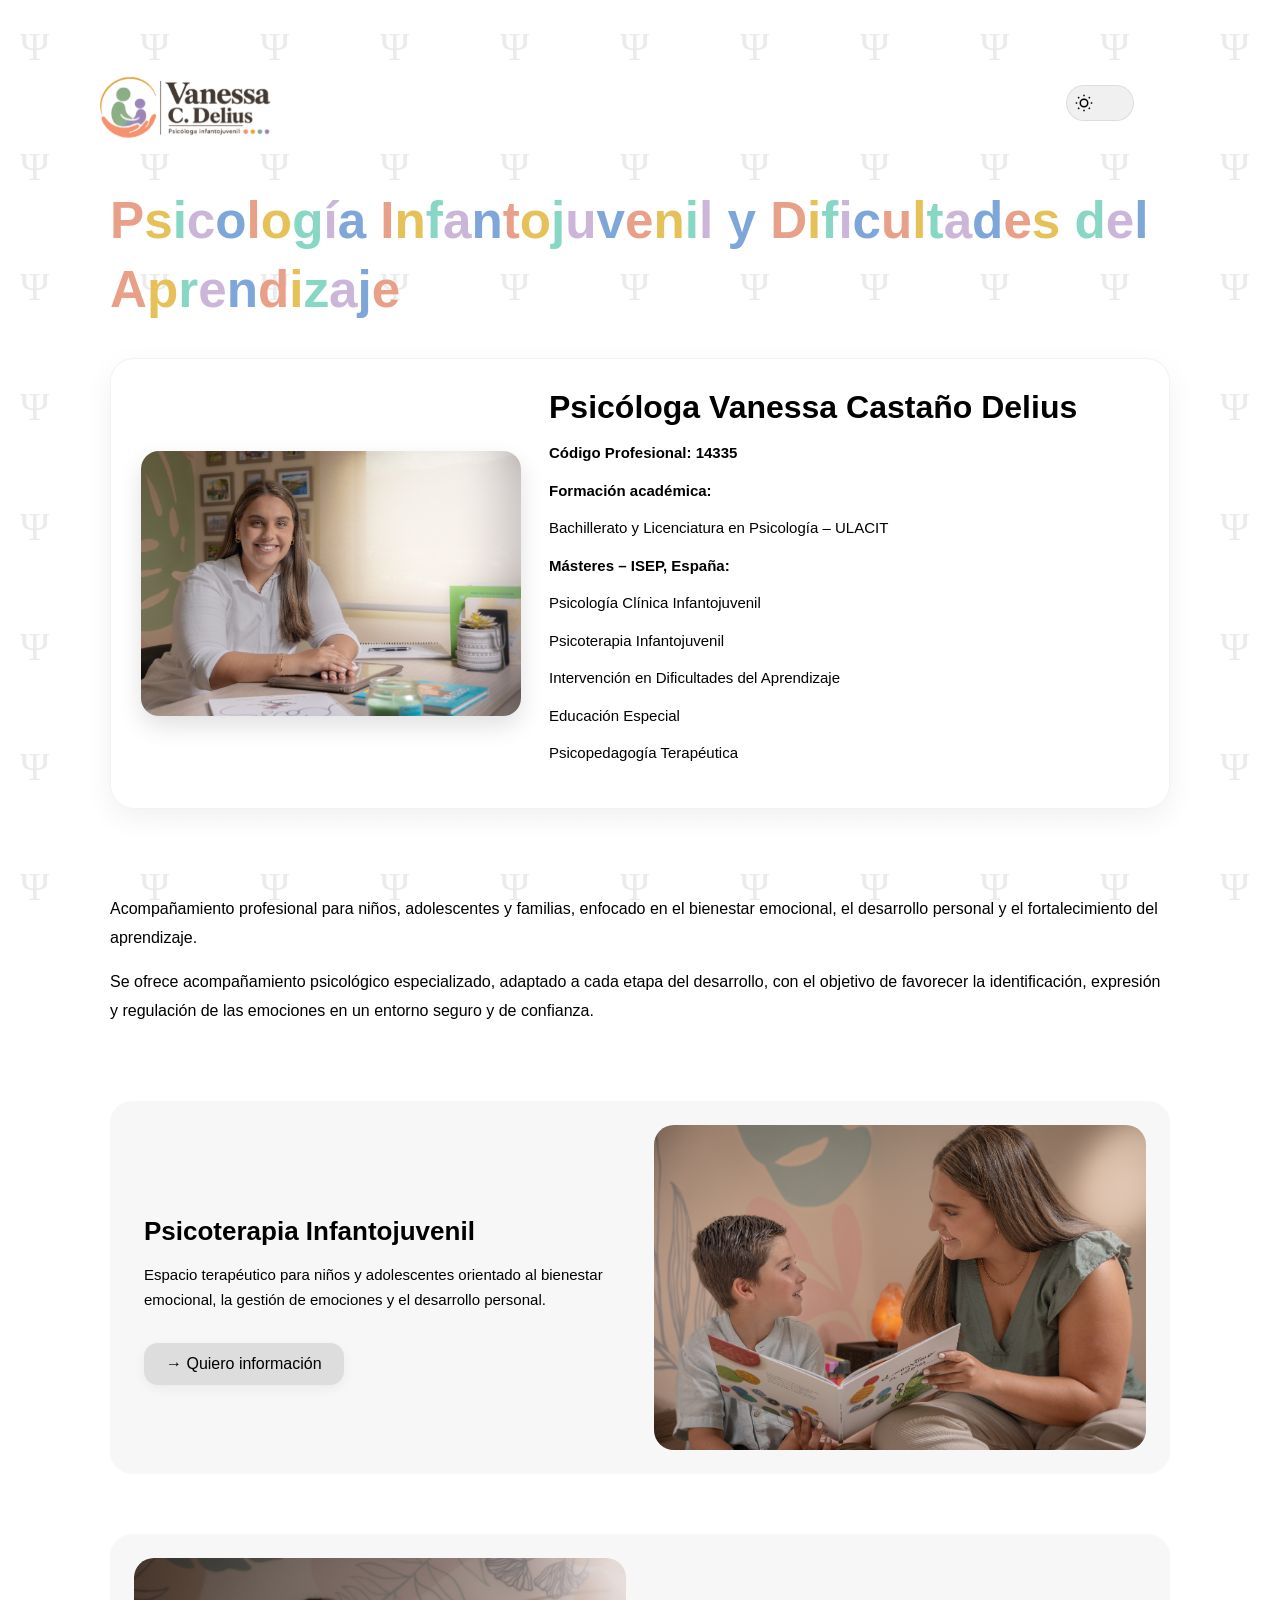
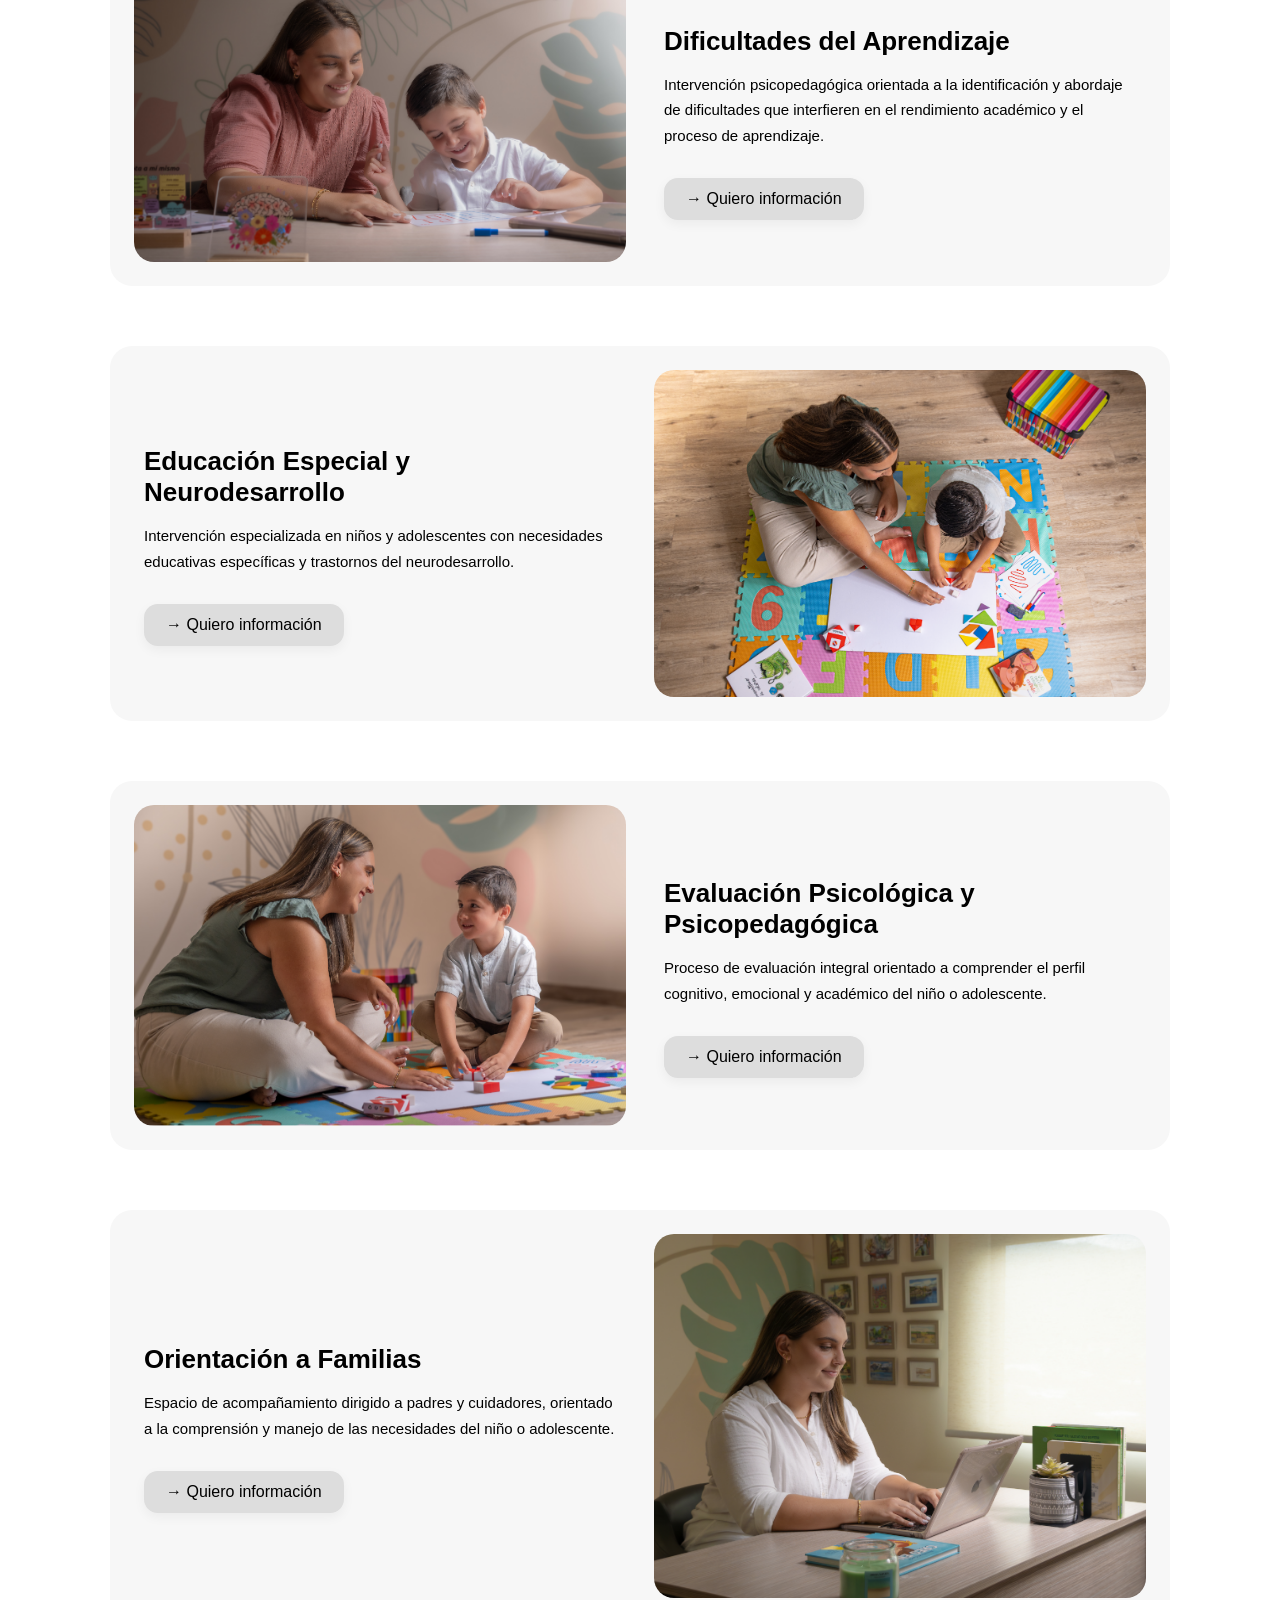
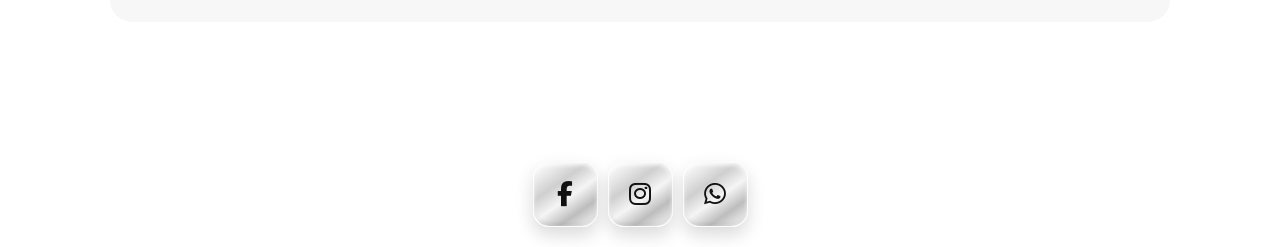
<file: index.html>
<!DOCTYPE html>
<html lang="es">
<head>
<meta charset="UTF-8">
<meta name="viewport" content="width=device-width, initial-scale=1.0">
<title>Consultoría Dr. Vanessa Castaño</title>
<link rel="stylesheet" href="styles.css">

<link rel="stylesheet" href="https://cdnjs.cloudflare.com/ajax/libs/font-awesome/6.5.0/css/all.min.css">
</head>

<body id="top">

<!-- SWITCH MODO OSCURO -->
<div class="theme-switch-wrapper">
  <label class="theme-switch">
    <input type="checkbox" id="theme-toggle">
    <span class="slider"></span>
  </label>
</div>

<!-- LOGO -->
<a href="index.html" class="logo">
  <img src="fotos/ChatGPT Image 14 ago 2026, 03_33_51 p.m..png" alt="Logo">
</a>

<div class="container">

  <!-- HEADER -->
  <div class="header">

    <h1 class="titulo-colorido">
  <span>P</span><span>s</span><span>i</span><span>c</span><span>o</span><span>l</span><span>o</span><span>g</span><span>í</span><span>a</span>

  <span>I</span><span>n</span><span>f</span><span>a</span><span>n</span><span>t</span><span>o</span><span>j</span><span>u</span><span>v</span><span>e</span><span>n</span><span>i</span><span>l</span>

  <span>y</span>

  <span>D</span><span>i</span><span>f</span><span>i</span><span>c</span><span>u</span><span>l</span><span>t</span><span>a</span><span>d</span><span>e</span><span>s</span>

  <span>d</span><span>e</span><span>l</span>

  <span>A</span><span>p</span><span>r</span><span>e</span><span>n</span><span>d</span><span>i</span><span>z</span><span>a</span><span>j</span><span>e</span>
</h1>

    <div class="profile-box elegante">
      <img src="fotos/Vane-16.jpg"
           alt="Psicóloga"
           class="profile-image">

      <div class="profile-text">
  <h2>Psicóloga Vanessa Castaño Delius</h2>

  <p><strong>Código Profesional: 14335</strong></p>

  <p><strong>Formación académica:</strong></p>

  <p>
    Bachillerato y Licenciatura en Psicología – ULACIT
  </p>

  <p><strong>Másteres – ISEP, España:</strong></p>

  <p> Psicología Clínica Infantojuvenil</p>
  <p> Psicoterapia Infantojuvenil</p>
  <p> Intervención en Dificultades del Aprendizaje</p>
  <p> Educación Especial</p>
  <p> Psicopedagogía Terapéutica</p>
</div>
    </div>

  </div>

  <!-- INTRO -->
  <div class="section">

    <div class="intro-text">

      <p>
        Acompañamiento profesional para niños, adolescentes y familias,
        enfocado en el bienestar emocional, el desarrollo personal
        y el fortalecimiento del aprendizaje.
      </p>

      <p>
        Se ofrece acompañamiento psicológico especializado, adaptado a cada
        etapa del desarrollo, con el objetivo de favorecer la identificación,
        expresión y regulación de las emociones en un entorno seguro y de confianza.
      </p>
    </div>

    <!-- SERVICIO 1 -->
    <div class="service">
      <div class="card">
        <h3>Psicoterapia Infantojuvenil</h3>

        <p>
          Espacio terapéutico para niños y adolescentes orientado
          al bienestar emocional, la gestión de emociones
          y el desarrollo personal.
        </p>

        <a href="psicoterapia.html" class="info-btn">
          <span>→ Quiero información</span>
        </a>
      </div>

      <div class="image-card">
        <img src="fotos/Vane-06.jpg"
             alt="Psicoterapia">
      </div>
    </div>

    <!-- SERVICIO 2 -->
    <div class="service reverse">
      <div class="card">
        <h3>Dificultades del Aprendizaje</h3>

        <p>
          Intervención psicopedagógica orientada a la identificación
          y abordaje de dificultades que interfieren en el rendimiento académico y el proceso de aprendizaje.
        </p>

        <a href="dificultades.html" class="info-btn">
          <span>→ Quiero información</span>
        </a>
      </div>

      <div class="image-card">
        <img src="fotos/Vane-08.jpg"
             alt="Aprendizaje">
      </div>
    </div>

    <!-- SERVICIO 3 -->
    <div class="service">
      <div class="card">
        <h3>Educación Especial y Neurodesarrollo</h3>

        <p>
          Intervención especializada en niños y adolescentes con necesidades educativas específicas y trastornos del neurodesarrollo.
        </p>

        <a href="educaciónespecial.html" class="info-btn">
          <span>→ Quiero información</span>
        </a>
      </div>

      <div class="image-card">
        <img src="fotos/Vane-01.jpg"
             alt="Neurodesarrollo">
      </div>
    </div>

    <!-- SERVICIO 4 -->
    <div class="service reverse">
      <div class="card">
        <h3>Evaluación Psicológica y Psicopedagógica</h3>

        <p>
          Proceso de evaluación integral orientado a comprender
          el perfil cognitivo, emocional y académico
          del niño o adolescente.
        </p>

        <a href="evaluaciónpsicológica.html" class="info-btn">
          <span>→ Quiero información</span>
        </a>
      </div>

      <div class="image-card">
        <img src="fotos/Vane-03.jpg"
             alt="Evaluación">
      </div>
    </div>

    <!-- SERVICIO 5 -->
    <div class="service">
      <div class="card">
        <h3>Orientación a Familias</h3>

        <p>
          Espacio de acompañamiento dirigido a padres y cuidadores,
          orientado a la comprensión y manejo
          de las necesidades del niño o adolescente.
        </p>

        <a href="OrientaciónFamilias.html" class="info-btn">
          <span>→ Quiero información</span>
        </a>
      </div>

      <div class="image-card">
        <img src="fotos/Vane-14.jpg"
             alt="Familias">
      </div>
    </div>

  </div>

</div>

<!-- FOOTER -->
<footer class="footer">
  <div class="buttons">
    <a href="https://www.facebook.com/share/19MsNwDVEz/?mibextid=wwXIfr">
      <i class="fab fa-facebook-f"></i>
    </a>

    <a href="https://www.instagram.com/psicovanessa.cr/?utm_source=ig_web_button_share_sheet">
      <i class="fab fa-instagram"></i>
    </a>

    <a href="https://wa.me/50687152999?text=Hola%2C%20buenas%20tardes.%20Me%20gustar%C3%ADa%20recibir%20informaci%C3%B3n%20sobre%20los%20servicios%20de%20consulta%20psicol%C3%B3gica%20y%20psicopedag%C3%B3gica."
       target="_blank">
      <i class="fab fa-whatsapp"></i>
    </a>
  </div>
</footer>

<script src="script.js"></script>
</body>
</html>
</file>
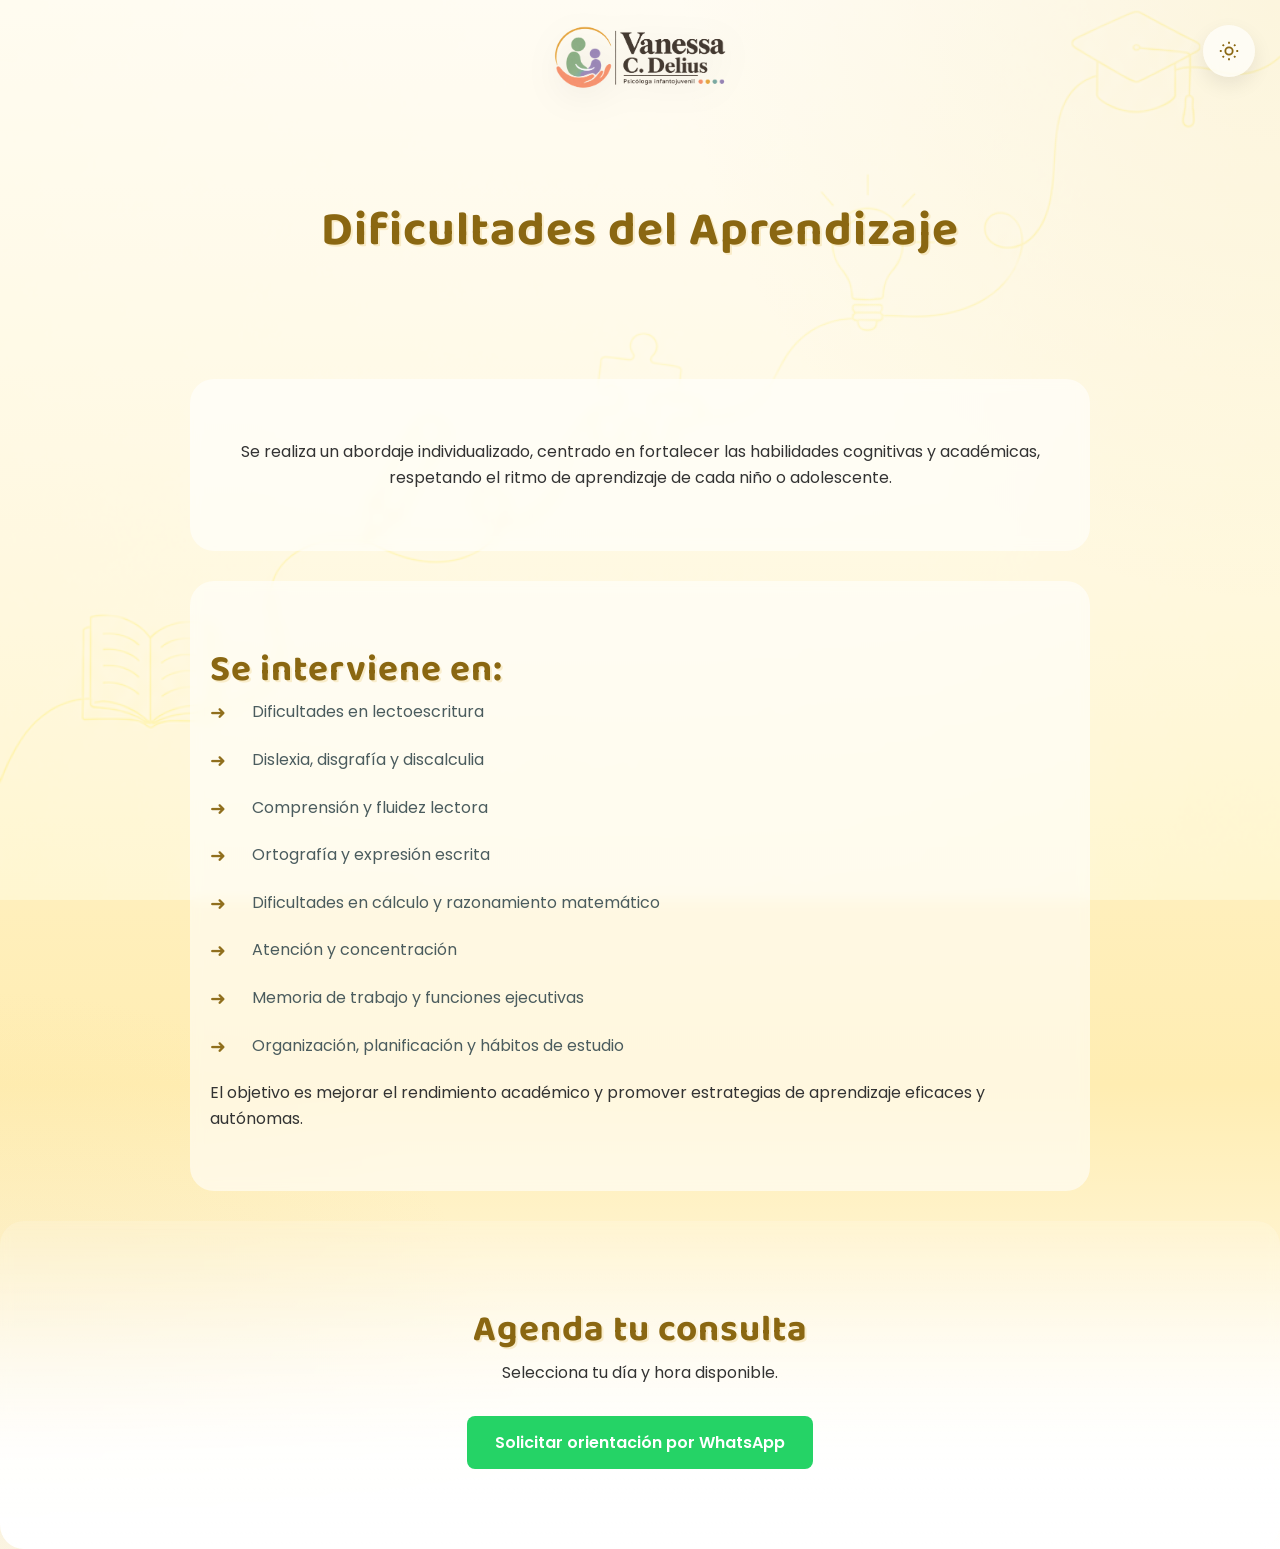
<file: dificultades.html>
<!DOCTYPE html>
<html lang="es">
<head>
  <meta charset="UTF-8">
  <meta name="viewport" content="width=device-width, initial-scale=1.0">
  <title>Dificultades del Aprendizaje</title>

  <link rel="stylesheet" href="dificultades.css">

  <link href="https://fonts.googleapis.com/css2?family=Baloo+2:wght@600;700&display=swap" rel="stylesheet">
  <link href="https://fonts.googleapis.com/css2?family=Baloo+2:wght@600;700&family=Poppins:wght@300;400;500&display=swap" rel="stylesheet"> 
</head>

<body>

<button id="darkModeToggle"></button>

<div class="logo-container">
  <a href="index.html">
    <img src="fotos/ChatGPT Image 14 ago 2026, 03_33_51 p.m..png" alt="Logo principal" class="logo">
  </a>
</div>

<!-- HERO -->
<section class="hero">
  <h1>Dificultades del Aprendizaje</h1>
  </section>

<!-- INFO PRINCIPAL -->
<section class="contenido contenido-centro">
  <p>
    Se realiza un abordaje individualizado, centrado en fortalecer las habilidades cognitivas y académicas, respetando el ritmo de aprendizaje de cada niño o adolescente.
  </p>
  </section>

<!-- INTERVENCIÓN -->
<section class="contenido">

  <h2>Se interviene en:</h2>

  <ul>
  <li>Dificultades en lectoescritura</li>
  <li>Dislexia, disgrafía y discalculia</li>
  <li>Comprensión y fluidez lectora</li>
  <li>Ortografía y expresión escrita</li>
  <li>Dificultades en cálculo y razonamiento matemático</li>
  <li>Atención y concentración</li>
  <li>Memoria de trabajo y funciones ejecutivas</li>
  <li>Organización, planificación y hábitos de estudio</li>
  </ul>

  <p style="margin-top:20px;">
    El objetivo es mejorar el rendimiento académico y promover estrategias de aprendizaje eficaces y autónomas.
  </p>

</section>

<!-- CONTACTO -->
<section class="contacto">

  <h2>Agenda tu consulta</h2>

  <p>
    Selecciona tu día y hora disponible.
  </p>

<a 
  href="https://wa.me/50687152999?text=Hola, Vanessa. Me gustaría obtener información sobre el servicio de Dificultades de aprendizaje."
  target="_blank" 
  rel="noopener noreferrer"
  class="whatsapp-btn">
  Solicitar orientación por WhatsApp
</a>

</section>

<script>
const toggle = document.getElementById("darkModeToggle");

toggle.addEventListener("click", () => {
  document.body.classList.toggle("dark-mode");
});
</script>
  
</body>
</html>
</file>
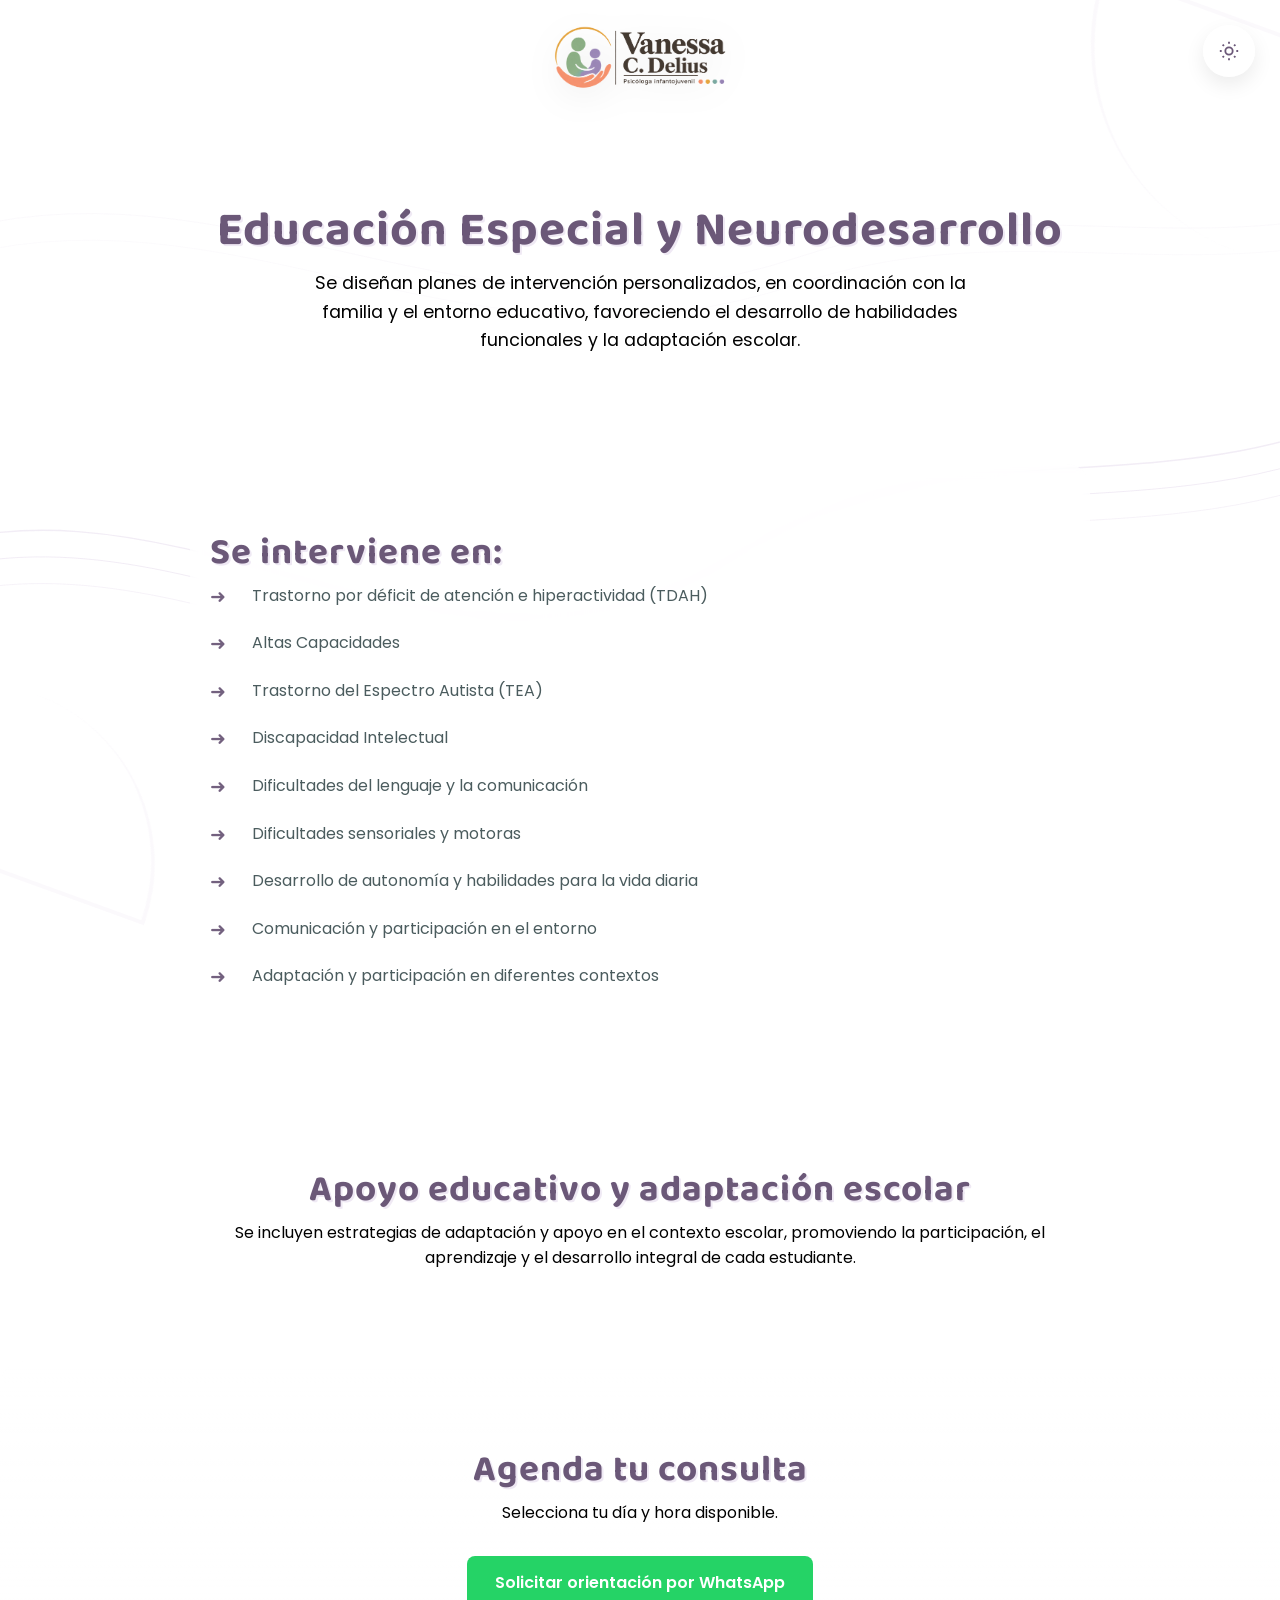
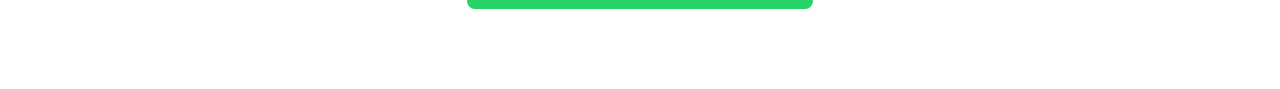
<file: educaciónespecial.html>
<!DOCTYPE html>

<html lang="es">
<head>
  <meta charset="UTF-8">
  <meta name="viewport" content="width=device-width, initial-scale=1.0">
  <title>Educación Especial y Neurodesarrollo</title>
  <link rel="stylesheet" href="educaciónespecial.css">
  <link href="https://fonts.googleapis.com/css2?family=Baloo+2:wght@600;700&display=swap" rel="stylesheet">
  <link href="https://fonts.googleapis.com/css2?family=Baloo+2:wght@600;700&family=Poppins:wght@300;400;500&display=swap" rel="stylesheet">
</head>

<body>

  <div class="bg-decoration">
  <svg viewBox="0 0 1920 1080" fill="none" xmlns="http://www.w3.org/2000/svg">

    <defs>

      <linearGradient id="wave1" x1="0" y1="0" x2="1920" y2="1080">
        <stop offset="0%" stop-color="#CBB6D9" stop-opacity="0.28"/>
        <stop offset="100%" stop-color="#CBB6D9" stop-opacity="0.03"/>
      </linearGradient>

      <linearGradient id="wave2" x1="1920" y1="0" x2="0" y2="1080">
        <stop offset="0%" stop-color="#B59AC9" stop-opacity="0.20"/>
        <stop offset="100%" stop-color="#B59AC9" stop-opacity="0.02"/>
      </linearGradient>

    </defs>

    <path
      d="M -200 720
         C 250 500, 650 980, 1100 700
         C 1450 480, 1750 650, 2120 450"
      stroke="url(#wave1)"
      stroke-width="2"
      fill="none"
    />

    <path
      d="M -200 760
         C 250 540, 650 1020, 1100 740
         C 1450 520, 1750 690, 2120 490"
      stroke="url(#wave1)"
      stroke-width="1.5"
      fill="none"
    />

    <path
      d="M -200 800
         C 250 580, 650 1060, 1100 780
         C 1450 560, 1750 730, 2120 530"
      stroke="url(#wave1)"
      stroke-width="1"
      fill="none"
    />

    <path
      d="M -100 220
         C 350 80, 700 420, 1200 250
         C 1500 150, 1750 250, 2050 180"
      stroke="url(#wave2)"
      stroke-width="1.5"
      fill="none"
    />

    <path
      d="M -100 260
         C 350 120, 700 460, 1200 290
         C 1500 190, 1750 290, 2050 220"
      stroke="url(#wave2)"
      stroke-width="1"
      fill="none"
    />

  </svg>
</div>

<button id="darkModeToggle"></button>

<div class="tree-design tree-top-right"></div>
<div class="tree-design tree-bottom-left"></div>

<div class="logo-container">
  <a href="index.html">
    <img src="fotos/ChatGPT Image 14 ago 2026, 03_33_51 p.m..png" alt="Logo principal" class="logo">
  </a>
</div>

<section class="hero">
  <h1>Educación Especial y Neurodesarrollo</h1>

  <p>
    Se diseñan planes de intervención personalizados, en coordinación con la
    familia y el entorno educativo, favoreciendo el desarrollo de habilidades
    funcionales y la adaptación escolar.
  </p>
</section>

<section class="contenido">

  <h2>Se interviene en:</h2>

  <ul>
<li>Trastorno por déficit de atención e hiperactividad (TDAH)</li>
<li>Altas Capacidades</li>
<li>Trastorno del Espectro Autista (TEA)</li>
<li>Discapacidad Intelectual</li>
<li>Dificultades del lenguaje y la comunicación</li>
<li>Dificultades sensoriales y motoras</li>
<li>Desarrollo de autonomía y habilidades para la vida diaria</li>
<li>Comunicación y participación en el entorno</li>
<li>Adaptación y participación en diferentes contextos</li>
  </ul>

</section>

<section class="contenido contenido-centro">

  <h2>Apoyo educativo y adaptación escolar</h2>

  <p>
    Se incluyen estrategias de adaptación y apoyo en el contexto escolar,
    promoviendo la participación, el aprendizaje y el desarrollo integral
    de cada estudiante.
  </p>

</section>

<section class="contacto">

  <h2>Agenda tu consulta</h2>

  <p>
    Selecciona tu día y hora disponible.
  </p>

  <a 
  href="https://wa.me/50687152999?text=Hola, Vanessa. Me gustaría obtener información sobre el servicio de Educación Especial y Neurodesarrollo."
  target="_blank" 
  rel="noopener noreferrer"
  class="whatsapp-btn">
  Solicitar orientación por WhatsApp
</a>

</section>

<script>
  const toggleBtn = document.getElementById("darkModeToggle");

  toggleBtn.addEventListener("click", () => {
    document.body.classList.toggle("dark-mode");

    if(document.body.classList.contains("dark-mode")){
      toggleBtn.innerHTML = "";
    } else {
      toggleBtn.innerHTML = "";
    }
  });
</script>

</body>
</html>
</file>
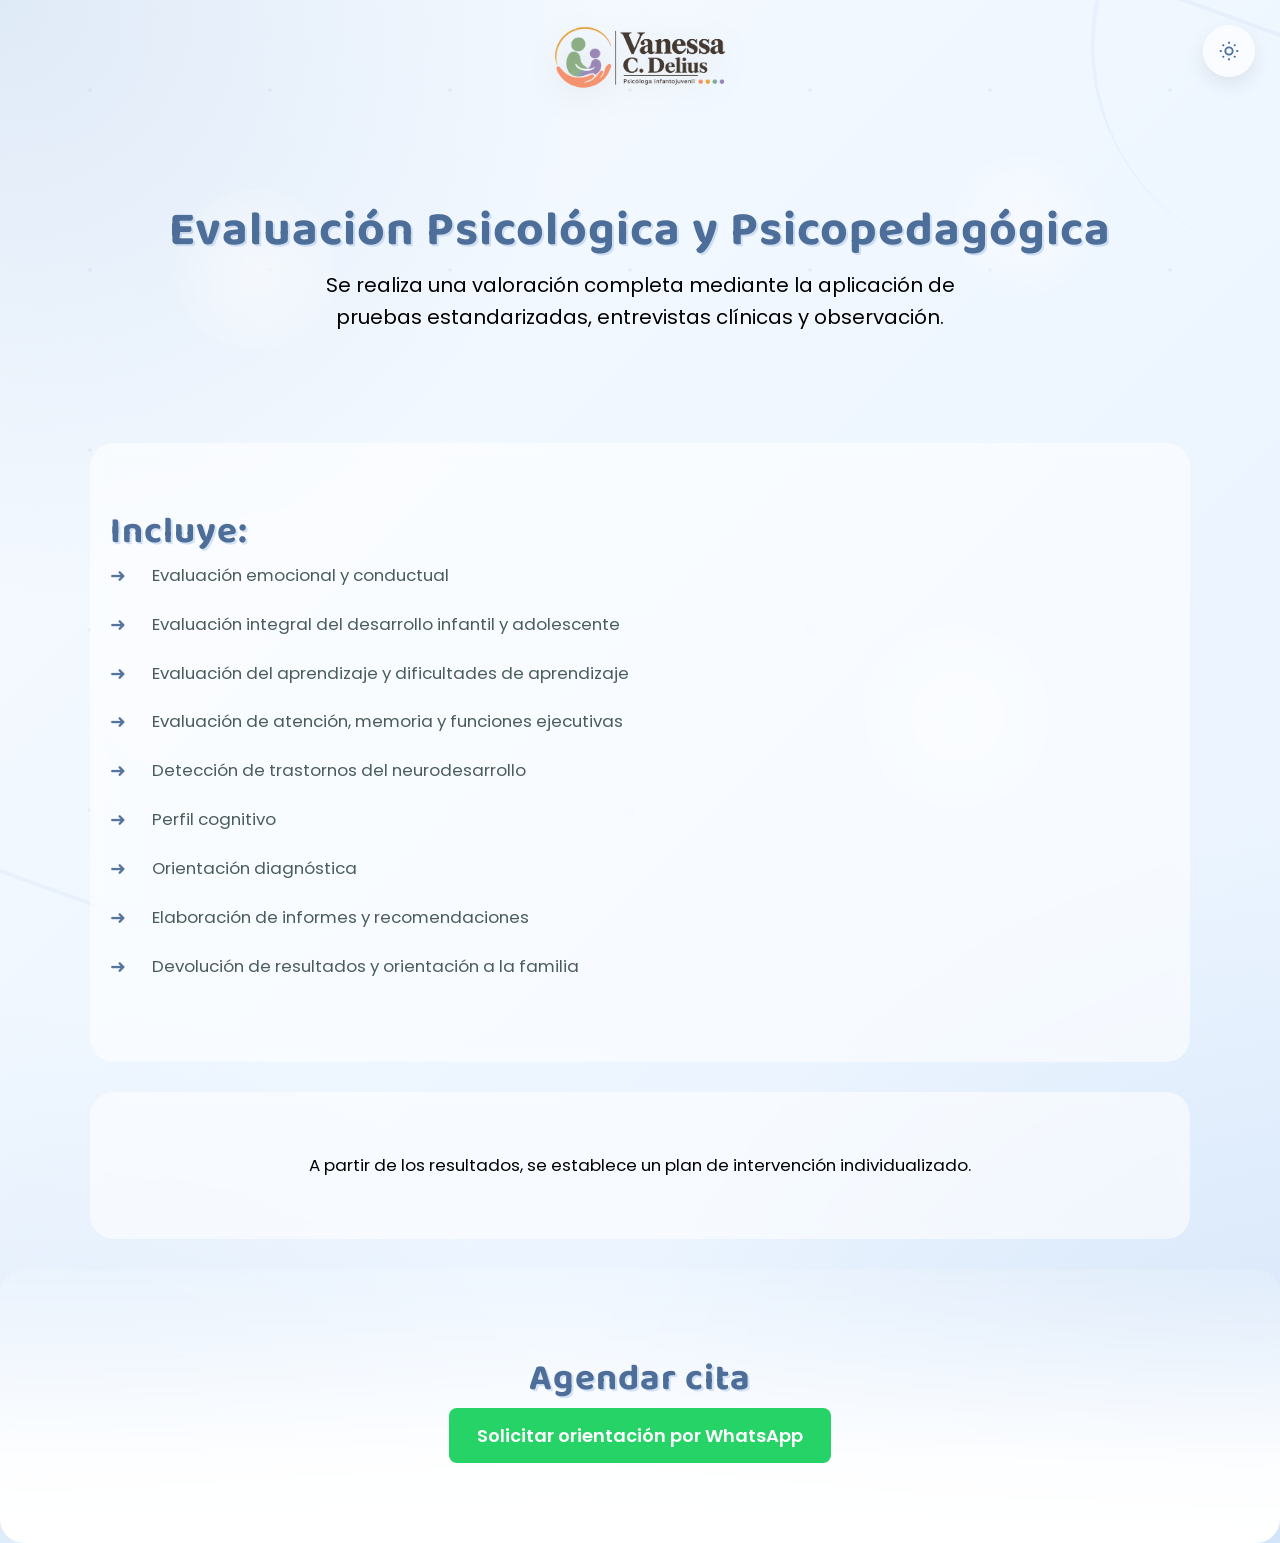
<file: evaluaciónpsicológica.html>
<!DOCTYPE html>

<html lang="es">
<head>
  <meta charset="UTF-8">
  <meta name="viewport" content="width=device-width, initial-scale=1.0">

  <title>Evaluación Psicológica y Psicopedagógica</title>

  <link rel="stylesheet" href="evaluaciónpsicológica.css">

  <link href="https://fonts.googleapis.com/css2?family=Baloo+2:wght@600;700&display=swap" rel="stylesheet">
  <link href="https://fonts.googleapis.com/css2?family=Baloo+2:wght@600;700&family=Poppins:wght@300;400;500&display=swap" rel="stylesheet">
</head>

<body>

<button id="darkModeToggle"></button>

<div class="tree-design tree-top-right"></div>
<div class="tree-design tree-bottom-left"></div>

<div class="logo-container">
  <a href="index.html">
    <img src="fotos/ChatGPT Image 14 ago 2026, 03_33_51 p.m..png" alt="Logo principal" class="logo">
  </a>
</div>

<section class="hero">

  <h1>Evaluación Psicológica y Psicopedagógica</h1>

  <p>
    Se realiza una valoración completa mediante la aplicación de pruebas
    estandarizadas, entrevistas clínicas y observación.
  </p>

</section>

<section class="contenido">

  <h2>Incluye:</h2>

  <ul>
 <li>Evaluación emocional y conductual</li>
 <li>Evaluación integral del desarrollo infantil y adolescente</li>
 <li>Evaluación del aprendizaje y dificultades de aprendizaje</li>
 <li>Evaluación de atención, memoria y funciones ejecutivas</li>
 <li>Detección de trastornos del neurodesarrollo</li>
 <li>Perfil cognitivo</li>
 <li>Orientación diagnóstica</li>
 <li>Elaboración de informes y recomendaciones</li>
 <li>Devolución de resultados y orientación a la familia</li>
  </ul>

</section>

<section class="contenido contenido-centro">

  <p>
    A partir de los resultados, se establece un plan de intervención individualizado.
  </p>

</section>

<section class="contacto">

  <h2>Agendar cita</h2>

  <a 
  href="https://wa.me/50687152999?text=Hola, Vanessa. Me gustaría obtener información sobre el servicio de Evaluación Psicológica y Psicopedagógica."
  target="_blank" 
  rel="noopener noreferrer"
  class="whatsapp-btn">
  Solicitar orientación por WhatsApp
</a>

</section>

<script>
const toggleBtn = document.getElementById("darkModeToggle");

toggleBtn.addEventListener("click", () => {
  document.body.classList.toggle("dark-mode");
});

function updateButton() {
  if (document.body.classList.contains("dark-mode")) {
    toggleBtn.textContent = "";
  } else {
    toggleBtn.textContent = "";
  }
}

toggleBtn.addEventListener("click", updateButton);
updateButton();
</script>

</body>
</html>
</file>
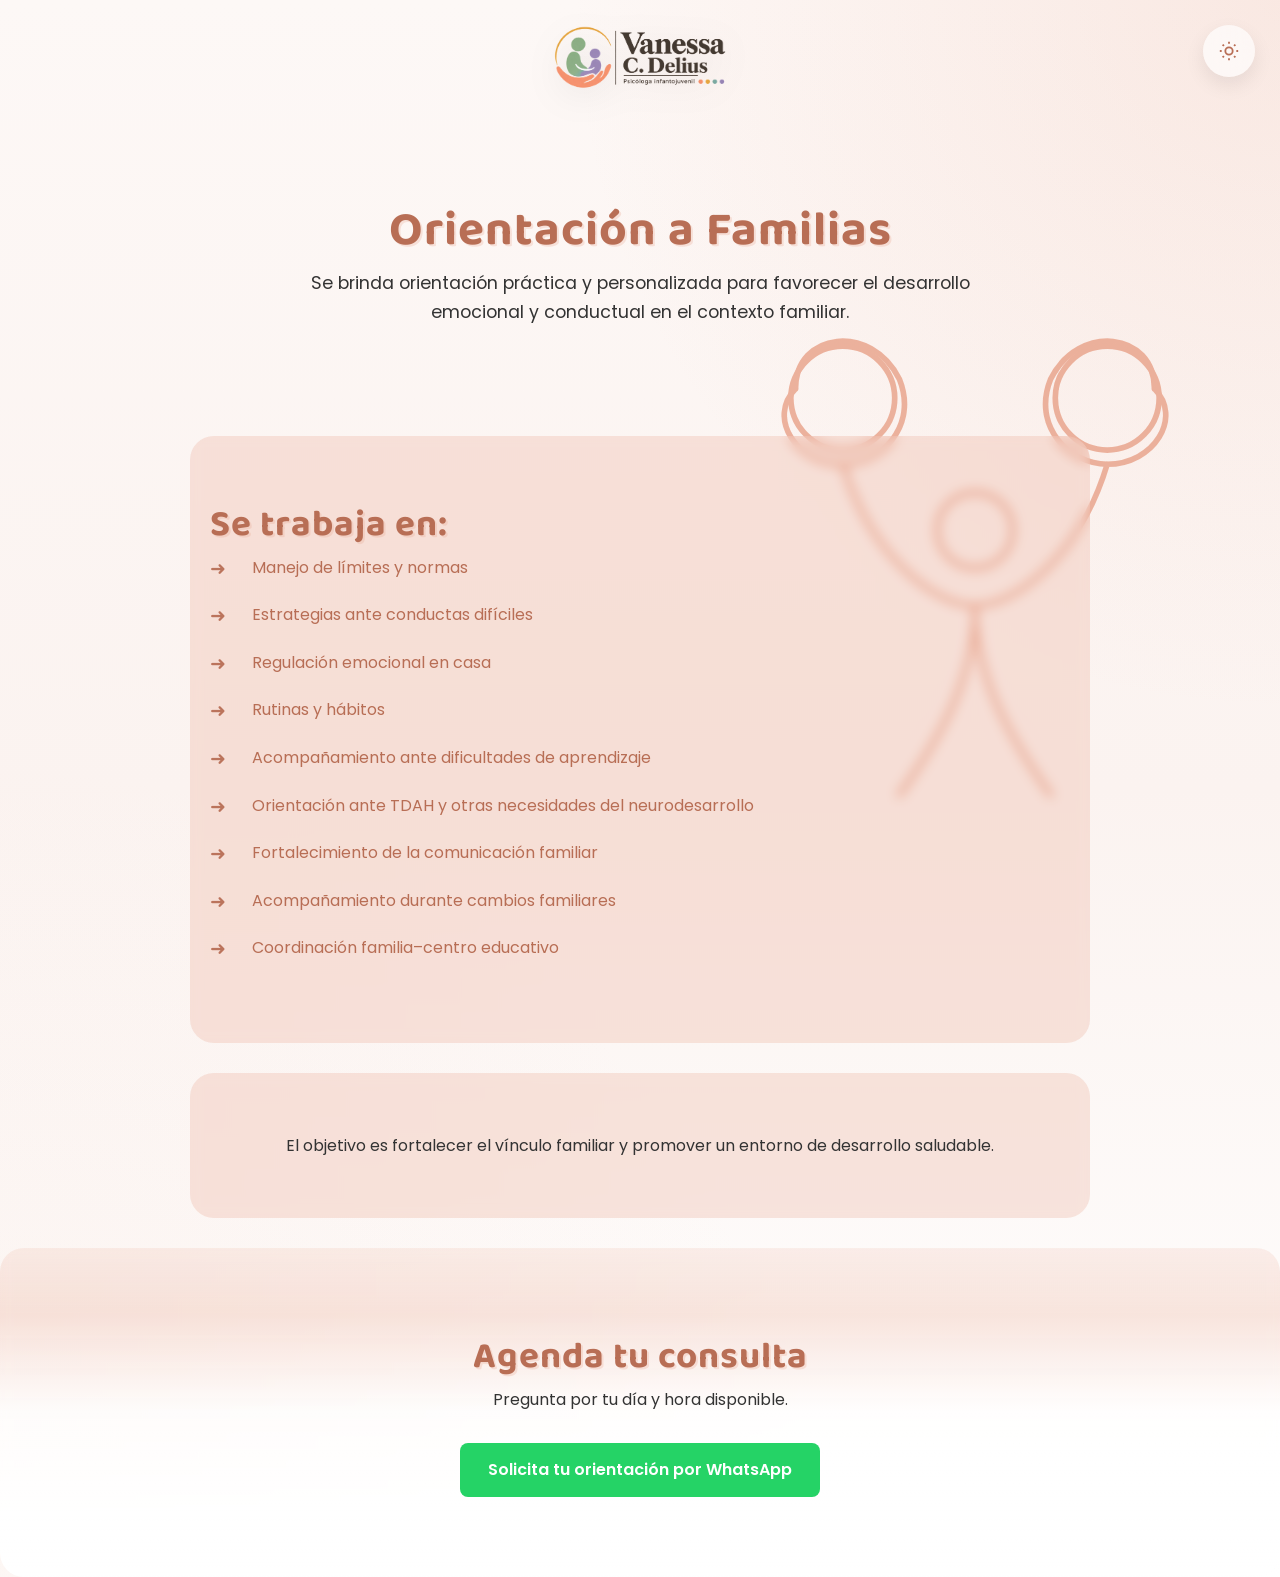
<file: OrientaciónFamilias.html>
<!DOCTYPE html>
<html lang="es">
<head>
  <meta charset="UTF-8">
  <meta name="viewport" content="width=device-width, initial-scale=1.0">
  <title>Orientación a Familias</title>

  <link rel="stylesheet" href="OrientaciónFamilias.css">

  <link href="https://fonts.googleapis.com/css2?family=Baloo+2:wght@600;700&display=swap" rel="stylesheet">
  <link href="https://fonts.googleapis.com/css2?family=Baloo+2:wght@600;700&family=Poppins:wght@300;400;500&display=swap" rel="stylesheet"> 
</head>

<body>

<div class="family-bg">
<svg viewBox="0 0 900 900" xmlns="http://www.w3.org/2000/svg">

  <path
    d="M260 240
       C260 180 340 170 370 230
       C390 280 350 320 310 320
       C260 320 230 270 260 240

       M310 320
       C340 420 410 470 450 470
       C490 470 560 420 590 320

       M640 240
       C640 180 560 170 530 230
       C510 280 550 320 590 320
       C640 320 670 270 640 240

       M450 470
       C450 540 420 600 370 670

       M450 470
       C450 540 480 600 530 670"

    fill="none"
    stroke="#E8A188"
    stroke-width="6"
    stroke-linecap="round"
    stroke-linejoin="round"/>

  <circle cx="310" cy="250" r="55"
          fill="none"
          stroke="#E8A188"
          stroke-width="6"/>

  <circle cx="590" cy="250" r="55"
          fill="none"
          stroke="#E8A188"
          stroke-width="6"/>

  <circle cx="450" cy="390" r="40"
          fill="none"
          stroke="#E8A188"
          stroke-width="6"/>

</svg>
</div>

<button id="darkModeToggle"></button>

<div class="logo-container">
  <a href="index.html">
    <img src="fotos/ChatGPT Image 14 ago 2026, 03_33_51 p.m..png" alt="Logo principal" class="logo">
  </a>
</div>

<section class="hero">
  <h1>Orientación a Familias</h1>

  <p>
    Se brinda orientación práctica y personalizada para favorecer el desarrollo emocional y conductual en el contexto familiar.
  </p>
</section>

<section class="contenido">

  <h2>Se trabaja en:</h2>

  <ul>
    <li>Manejo de límites y normas</li>
<li>Estrategias ante conductas difíciles</li>
<li>Regulación emocional en casa</li>
<li>Rutinas y hábitos</li>
<li>Acompañamiento ante dificultades de aprendizaje</li>
<li>Orientación ante TDAH y otras necesidades del neurodesarrollo</li>
<li>Fortalecimiento de la comunicación familiar</li>
<li>Acompañamiento durante cambios familiares</li>
<li>Coordinación familia–centro educativo</li>
  </ul>

</section>

<section class="contenido contenido-centro">

  <p>
    El objetivo es fortalecer el vínculo familiar y promover un entorno de desarrollo saludable.
  </p>

</section>

<section class="contacto">

  <h2>Agenda tu consulta</h2>

  <p>
    Pregunta por tu día y hora disponible.
  </p>

 <a 
  href="https://wa.me/50687152999?text=Hola, Vanessa. Me gustaría obtener información sobre el servicio de Orientación a Familias."
  target="_blank" 
  rel="noopener noreferrer"
  class="whatsapp-btn">
  Solicita tu orientación por WhatsApp
</a>

</section>

<script>
  const toggleBtn = document.getElementById("darkModeToggle");

  toggleBtn.addEventListener("click", () => {
    document.body.classList.toggle("dark-mode");

    if(document.body.classList.contains("dark-mode")){
      toggleBtn.innerHTML = "";
    } else {
      toggleBtn.innerHTML = "";
    }
  });
</script>

</body>
</html>
</file>
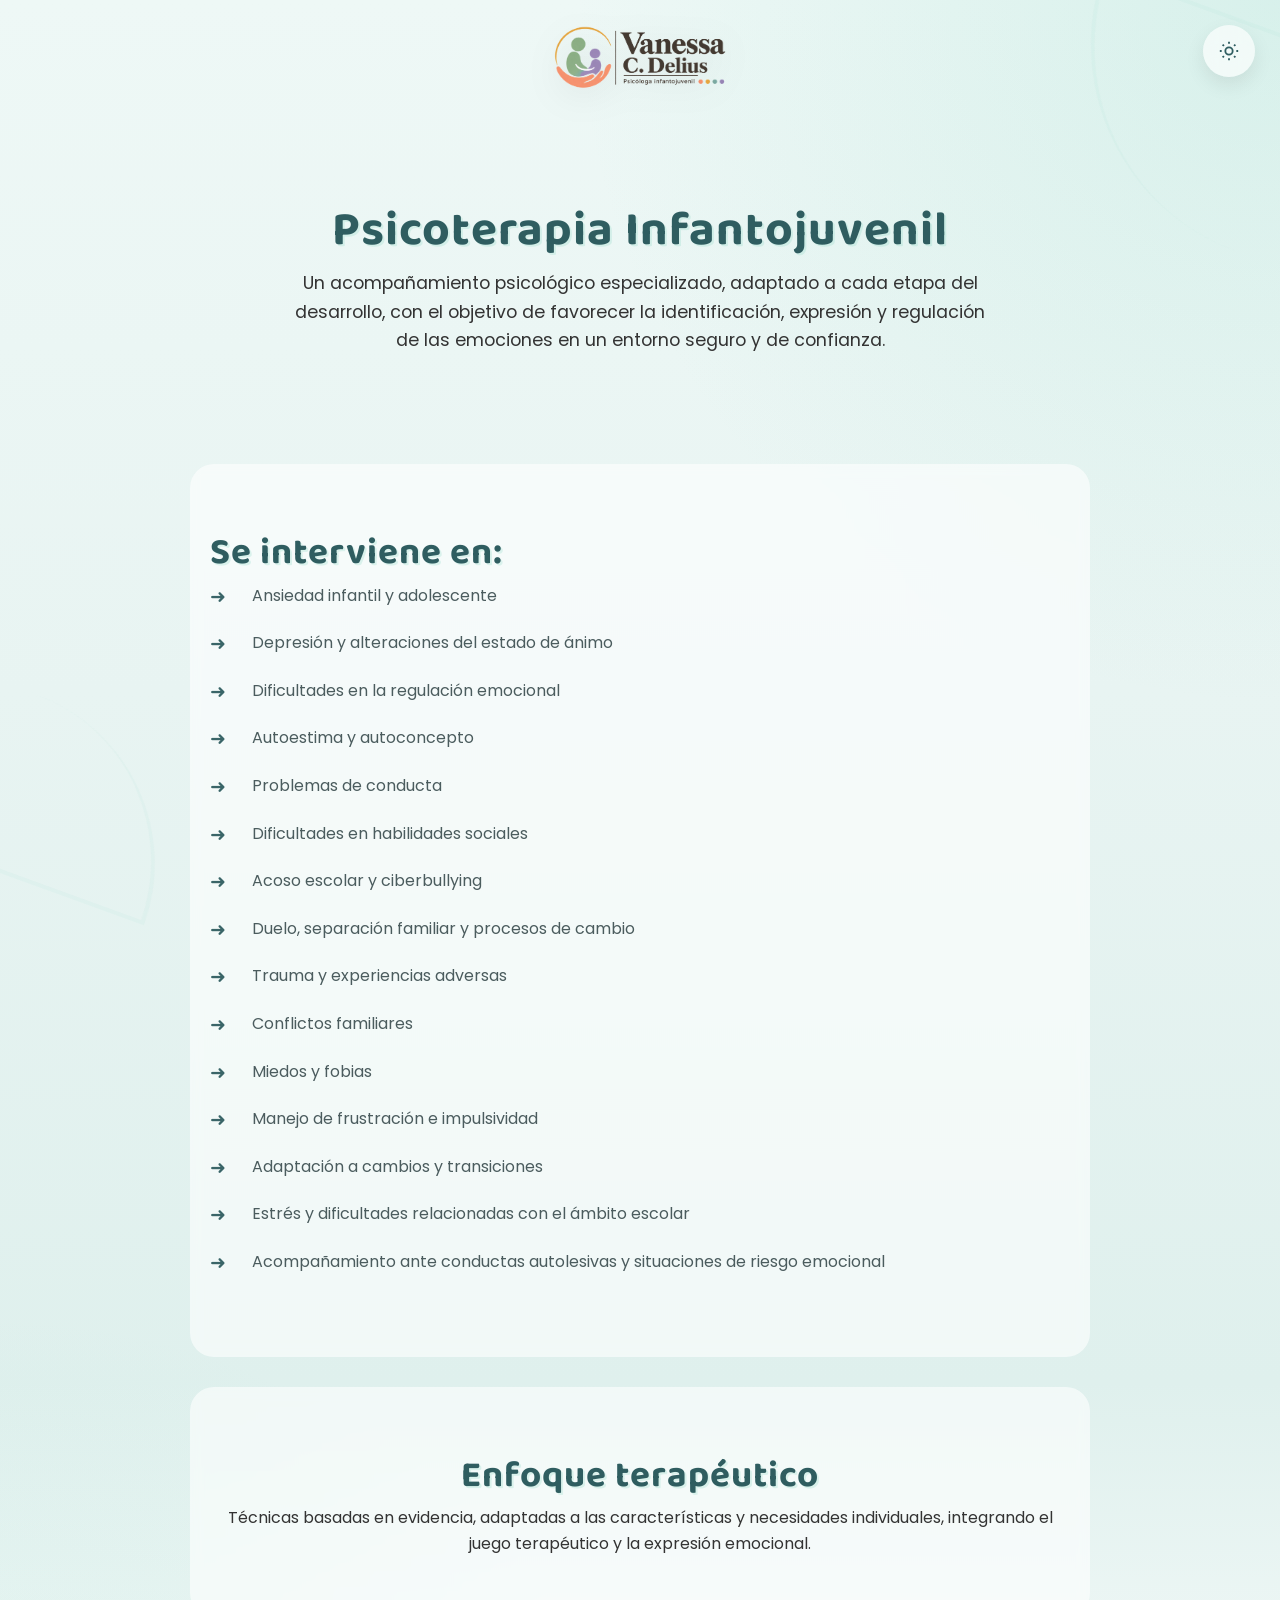
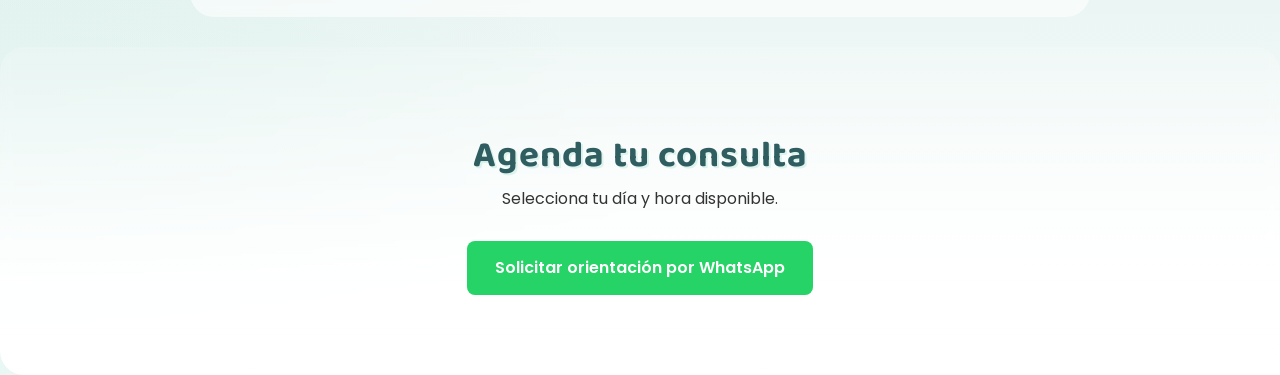
<file: psicoterapia.html>
<!DOCTYPE html>
<html lang="es">
<head>
  <meta charset="UTF-8">
  <meta name="viewport" content="width=device-width, initial-scale=1.0">
  <title>Psicoterapia Infantojuvenil</title>
  <link rel="stylesheet" href="psicoterapia.css">
  <link href="https://fonts.googleapis.com/css2?family=Baloo+2:wght@600;700&display=swap" rel="stylesheet">
  <link href="https://fonts.googleapis.com/css2?family=Baloo+2:wght@600;700&family=Poppins:wght@300;400;500&display=swap" rel="stylesheet"> 
</head>

<body>

<button id="darkModeToggle"></button>
  
<div class="tree-design tree-top-right"></div>
<div class="tree-design tree-bottom-left"></div>

<div class="logo-container">
  <a href="index.html">
    <img src="fotos/ChatGPT Image 14 ago 2026, 03_33_51 p.m..png" alt="Logo principal" class="logo">
  </a>
</div>
  
  <section class="hero">
    <h1>Psicoterapia Infantojuvenil</h1>

    <p>
      Un acompañamiento psicológico especializado, adaptado a cada etapa del desarrollo,
      con el objetivo de favorecer la identificación, expresión y regulación de las emociones
      en un entorno seguro y de confianza.
    </p>
  </section>

  <section class="contenido">

    <h2>Se interviene en:</h2>

    <ul>
      <li>Ansiedad infantil y adolescente</li>
      <li>Depresión y alteraciones del estado de ánimo</li>
      <li>Dificultades en la regulación emocional</li>
      <li>Autoestima y autoconcepto</li>
      <li>Problemas de conducta</li>
      <li>Dificultades en habilidades sociales</li>
      <li>Acoso escolar y ciberbullying</li>
      <li>Duelo, separación familiar y procesos de cambio</li>
      <li>Trauma y experiencias adversas</li>
      <li>Conflictos familiares</li>
      <li>Miedos y fobias</li>
      <li>Manejo de frustración e impulsividad</li>
      <li>Adaptación a cambios y transiciones</li>
      <li>Estrés y dificultades relacionadas con el ámbito escolar</li>
      <li>Acompañamiento ante conductas autolesivas y situaciones de riesgo emocional</li>
    </ul>

  </section>

  <section class="contenido contenido-centro">

    <h2>Enfoque terapéutico</h2>

    <p>
      Técnicas basadas en evidencia, adaptadas a las características y necesidades
      individuales, integrando el juego terapéutico y la expresión emocional.
    </p>

  </section>

  <section class="contacto">

    <h2>Agenda tu consulta </h2>

    <p>
      Selecciona tu día y hora disponible.
    </p>

<a 
  href="https://wa.me/50687152999?text=Hola, Vanessa. Me gustaría obtener información sobre el servicio de Psicoterapia Infantojuvenil."
  target="_blank" 
  rel="noopener noreferrer"
  class="whatsapp-btn">
  Solicitar orientación por WhatsApp
</a>

  </section>

<script>
  const toggleBtn = document.getElementById("darkModeToggle");

  toggleBtn.addEventListener("click", () => {
    document.body.classList.toggle("dark-mode");

    if(document.body.classList.contains("dark-mode")){
      toggleBtn.innerHTML = "";
    } else {
      toggleBtn.innerHTML = "";
    }
  });
</script>
  
</body>
</html>
</file>
<file: styles.css>
/* ========================= RESET GENERAL ========================= */

html, body {
  margin: 0;
  padding: 0;
  font-family: Arial, sans-serif;
  background-color: #ffffff;
  min-height: 100vh;
  overflow-x: hidden;
  box-sizing: border-box;
}

* {
  box-sizing: border-box;
}

/* ========================= BODY + FONDO ========================= */

body {
  position: relative;
  padding-top: 90px;
}

body::before {
  content: "";
  position: fixed;
  inset: 0;
  opacity: 0.08;
  pointer-events: none;
  z-index: 0;

  background-image:
    url("data:image/svg+xml,%3Csvg xmlns='http://www.w3.org/2000/svg' width='120' height='120'%3E%3Ctext x='20' y='60' font-size='40' fill='%23000'%3E%CE%A8%3C/text%3E%3C/svg%3E"),
    radial-gradient(circle at 20px 20px, rgba(0,0,0,0.08) 1px, transparent 1px),
    linear-gradient(45deg, rgba(0,0,0,0.03) 1px, transparent 1px);

  background-size: 120px 120px, 40px 40px, 60px 60px;
}

body > *:not(.logo) {
  position: relative;
  z-index: 1;
}

/* ========================= CONTAINER ========================= */

.container {
  width: 100%;
  max-width: 1100px;
  margin: auto;
  padding: 40px 20px;
}

/* ========================= LOGO ========================= */

.logo {
  position: absolute;
  top: 70px;
  left: max(20px, calc((100% - 1100px) / 2 + 5px));
  z-index: 9999;
  display: inline-block;
  line-height: 0;
}

.logo img {
  width: 180px;
  height: auto;
  display: block;
  object-fit: contain;
  cursor: pointer;
  image-rendering: auto;
}

/* ========================= HEADER ========================= */

.header {
  display: flex;
  flex-direction: column;
  gap: 14px;
  padding-top: 20px;
}

/* ========================= TITULO COLORIDO ========================= */

.titulo-colorido {
  font-size: clamp(30px, 4vw, 56px);
  line-height: 1.35;
  margin: 0;
}

.titulo-colorido span:nth-child(5n+1) { color: #E8A188; }
.titulo-colorido span:nth-child(5n+2) { color: #E6C15A; }
.titulo-colorido span:nth-child(5n+3) { color: #88D6C4; }
.titulo-colorido span:nth-child(5n+4) { color: #CBB6D9; }
.titulo-colorido span:nth-child(5n+5) { color: #7FA6D9; }

/* ========================= PERFIL PROFESIONAL ========================= */

.profile-box {
  display: flex;
  flex-direction: row;
  align-items: center;
  gap: 28px;
  margin-top: 20px;
}

.profile-box.elegante {
  background: rgba(255, 255, 255, 0.88);
  border: 1px solid rgba(0, 0, 0, 0.05);
  border-radius: 24px;
  padding: 30px;
  box-shadow: 0 10px 30px rgba(0, 0, 0, 0.06);
  backdrop-filter: blur(6px);
}

.profile-image {
  width: 380px;
  height: auto;
  max-width: 100%;
  display: block;
  border-radius: 18px;
  box-shadow: 0 10px 25px rgba(0, 0, 0, 0.12);
}

.profile-text h2 {
  margin: 0 0 14px;
  font-size: 32px;
}

.profile-text h3 {
  margin: 0 0 18px;
  font-size: 24px;
}

.profile-text p {
  margin: 0 0 12px;
  font-size: 15px;
  line-height: 1.7;
}

.descripcion-profesional {
  margin-top: 18px;
  color: #555;
}

/* ========================= INTRO ========================= */

.intro-text {
  margin-bottom: 20px;
}

.intro-text p {
  font-size: 16px;
  line-height: 1.8;
  margin-bottom: 15px;
}

/* ========================= SECTION ========================= */

.section {
  display: flex;
  flex-direction: column;
  gap: 40px;
  margin-top: 70px;
}

/* ========================= SERVICIOS ========================= */

.service {
  display: grid;
  grid-template-columns: 1fr 1fr;
  gap: 28px;
  align-items: center;
  background: #f7f7f7;
  border-radius: 22px;
  padding: 24px;
  margin-bottom: 20px;
}

.service.reverse .card { order: 2; }
.service.reverse .image-card { order: 1; }

.card { padding: 10px; }

.card h3 {
  margin-bottom: 15px;
  font-size: 26px;
}

.card p {
  line-height: 1.7;
  font-size: 15px;
}

.image-card {
  border-radius: 20px;
  overflow: hidden;
  height: 100%;
}

.image-card {
  border-radius: 20px;
  overflow: hidden;
}

.image-card img {
  width: 100%;
  height: auto;
  display: block;
  object-fit: cover;
}

/* ========================= BOTONES PAQUETES ========================= */

.info-btn {
  display: inline-block;
  text-decoration: none;
  background: #dddddd;
  color: black;
  padding: 12px 22px;
  border-radius: 14px;
  margin-top: 15px;
  font-weight: 500;
  box-shadow: 0 4px 12px rgba(0, 0, 0, 0.05);
  transition: all 0.25s ease;
}

.info-btn:hover {
  transform: translateY(-3px);
}

.info-btn span {
  color: black;
}

/* ========================= TESTIMONIAL ========================= */

.testimonial {
  margin-top: 60px;
  font-size: 18px;
  line-height: 1.8;
}

/* ========================= FOOTER + REDES ========================= */

.footer {
  margin-top: 60px;
  padding: 20px;
  display: flex;
  justify-content: center;
}

.footer .buttons {
  display: flex;
  justify-content: center;
  align-items: center;
  flex-wrap: wrap;
  gap: 10px;
}

.buttons a {
  width: 65px;
  height: 65px;
  border-radius: 16px;
  font-size: 25px;
  position: relative;
  overflow: hidden;
  text-decoration: none;
  color: #111;

  display: inline-flex;
  align-items: center;
  justify-content: center;

  background: linear-gradient(
    145deg,
    #ffffff 0%,
    #e9e9e9 18%,
    #cfcfcf 35%,
    #f5f5f5 55%,
    #bdbdbd 75%,
    #ffffff 100%
  );

  border: 1px solid rgba(255, 255, 255, 0.9);

  box-shadow:
    inset 0 2px 4px rgba(255, 255, 255, 0.9),
    inset 0 -2px 4px rgba(0, 0, 0, 0.08),
    0 8px 18px rgba(0, 0, 0, 0.15);

  transition: all 0.25s ease;
}

.buttons a:hover {
  transform: translateY(-5px) scale(1.12);
  animation: powerOn 0.35s ease forwards;

  box-shadow:
    0 0 8px rgba(230, 230, 230, 0.9),
    0 0 18px rgba(210, 210, 210, 0.8),
    0 0 30px rgba(190, 190, 190, 0.7),
    0 0 50px rgba(170, 170, 170, 0.5),
    0 12px 25px rgba(0, 0, 0, 0.25);
}

.buttons a:hover i {
  color: #1f1f1f;

  text-shadow:
    0 0 6px rgba(255, 255, 255, 0.9),
    0 0 12px rgba(220, 220, 220, 0.8);
}

@keyframes powerOn {
  0% {
    filter: brightness(0.9);
    transform: translateY(0) scale(1);
  }

  50% {
    filter: brightness(1.4);

    box-shadow:
      0 0 10px rgba(255, 255, 255, 0.9),
      0 0 25px rgba(220, 220, 220, 0.8),
      0 0 40px rgba(200, 200, 200, 0.6),
      0 12px 25px rgba(0, 0, 0, 0.25);
  }

  100% {
    filter: brightness(1.2);
  }
}

/* ========================= SWITCH TEMA ========================= */

.theme-switch-wrapper {
  position: fixed;
  top: -5px;
  right: -460px;
  left: auto;
  z-index: 9999;

  display: flex;
  align-items: center;
  justify-content: center;
}

.theme-switch {
  position: relative;
  display: inline-block;
  width: 68px;
  height: 36px;
}

.theme-switch input {
  opacity: 0;
  width: 0;
  height: 0;
  position: absolute;
}

.slider {
  position: absolute;
  inset: 0;
  cursor: pointer;
  border-radius: 50px;

  background: rgba(0, 0, 0, 0.06);
  border: 1px solid rgba(0, 0, 0, 0.08);

  transition: all 0.3s ease;
}

.slider::before {
  content: "";
  position: absolute;

  top: 50%;
  left: 4px;

  transform: translate3d(0, -50%, 0) scale(1);

  width: 26px;
  height: 26px;

  background-repeat: no-repeat;
  background-position: center;
  background-size: 18px 18px;

  backface-visibility: hidden;
  will-change: transform;

  background-image: url("data:image/svg+xml,%3Csvg xmlns='http://www.w3.org/2000/svg' viewBox='0 0 24 24' fill='none' stroke='%23000' stroke-width='2'%3E%3Ccircle cx='12' cy='12' r='5'/%3E%3Cpath d='M12 1v2M12 21v2M4.2 4.2l1.4 1.4M18.4 18.4l1.4 1.4M1 12h2M21 12h2M4.2 19.8l1.4-1.4M18.4 5.6l1.4-1.4'/%3E%3C/svg%3E");

  transition: all 0.3s ease;
}

.theme-switch input:checked + .slider::before {
  transform: translate3d(32px, -50%, 0) scale(1);

  background-image: url("data:image/svg+xml,%3Csvg xmlns='http://www.w3.org/2000/svg' viewBox='0 0 24 24' fill='none' stroke='%23000' stroke-width='2'%3E%3Cpath d='M21 12.8A9 9 0 1 1 11.2 3a7 7 0 0 0 9.8 9.8z'/%3E%3C/svg%3E");
}

.theme-switch input:checked + .slider {
  background: rgba(255, 255, 255, 0.12);
}

/* ========================= DARK MODE ========================= */

body.dark-mode {
  background: #121212;
  color: #f5f5f5;
}

body.dark-mode::before {
  content: "";
  position: fixed;
  inset: 0;
  opacity: 0.12;
  pointer-events: none;
  z-index: 0;

  background-image:
    url("data:image/svg+xml,%3Csvg xmlns='http://www.w3.org/2000/svg' width='120' height='120'%3E%3Ctext x='20' y='60' font-size='40' fill='%23666666'%3E%CE%A8%3C/text%3E%3C/svg%3E"),
    radial-gradient(circle at 20px 20px, rgba(160,160,160,0.10) 1px, transparent 1px),
    linear-gradient(45deg, rgba(120,120,120,0.04) 1px, transparent 1px);

  background-size: 120px 120px, 40px 40px, 60px 60px;
}

body.dark-mode .service {
  background: #1e1e1e;
}

body.dark-mode .profile-box.elegante {
  background: rgba(30, 30, 30, 0.95);
  border: 1px solid rgba(255, 255, 255, 0.06);
}

body.dark-mode .card p,
body.dark-mode .profile-text p,
body.dark-mode .intro-text p,
body.dark-mode .testimonial,
body.dark-mode h2,
body.dark-mode h3 {
  color: #f1f1f1;
}

body.dark-mode .descripcion-profesional {
  color: #d6d6d6;
}

body.dark-mode .info-btn {
  background: #2a2a2a;
  color: white;
}

body.dark-mode .info-btn span {
  color: white;
}

/* ========================= RESPONSIVE ========================= */

@media (max-width: 768px) {

  .theme-switch-wrapper {
    top: -60px;
    right: -130px;
    left: auto;
  }

  .theme-switch {
    width: 64px;
    height: 34px;
  }

  .slider::before {
    width: 26px;
    height: 26px;
    font-size: 13px;
  }

.theme-switch input:checked + .slider::before {
  transform: translate3d(30px, -50%, 0) scale(1);
}
}

@media (max-width: 480px) {

  .buttons a {
    width: 52px;
    height: 52px;
    font-size: 20px;
  }
}

/* ========================================
   RESPONSIVE GLOBAL
   (solo adapta otros dispositivos)
======================================== */

/* Tablets */
@media (max-width: 1024px) {

  .container {
    padding: 35px 20px;
  }

  .profile-box {
    gap: 20px;
  }

  .profile-image {
    width: 220px;
    height: 280px;
  }

  .card h3 {
    font-size: 24px;
  }

}

/* Tablets pequeñas / móviles grandes */
@media (max-width: 768px) {

  body {
    padding-top: 120px;
  }

  .container {
    padding: 25px 16px;
  }

  .logo {
    top: 60px;
    left: 16px;
  }

  .logo img {
    height: 42px;
  }

  .profile-box {
    flex-direction: column;
    text-align: center;
  }

  .profile-image {
    width: 100%;
    max-width: 280px;
    height: auto;
  }

  .service {
    grid-template-columns: 1fr;
    gap: 18px;
  }

  .service.reverse .card,
  .service.reverse .image-card {
    order: unset;
  }

  .image-card img {
    min-height: 220px;
  }

}

/* Celulares */
@media (max-width: 480px) {

  body {
    padding-top: 125px;
  }

  .container {
    padding: 20px 12px;
  }

  .titulo-colorido {
    line-height: 1.25;
  }

  .profile-box.elegante {
    padding: 18px;
    border-radius: 18px;
  }

  .profile-text h2 {
    font-size: 24px;
  }

  .profile-text h3 {
    font-size: 18px;
  }

  .profile-text p,
  .card p,
  .intro-text p {
    font-size: 14px;
  }

  .card h3 {
    font-size: 21px;
  }

  .service {
    padding: 16px;
  }

}
</file>
<file: dificultades.css>
/* RESET */
*{
  margin: 0;
  padding: 0;
  box-sizing: border-box;
}

/* GENERAL */
body{
  font-family: 'Poppins', sans-serif;

  background:

    radial-gradient(
      circle at top right,
      rgba(230, 193, 90, 0.22),
      transparent 30%
    ),

    radial-gradient(
      circle at bottom left,
      rgba(230, 193, 90, 0.18),
      transparent 28%
    ),

    linear-gradient(
      180deg,
      #fff9e9 0%,
      #fff3cf 35%,
      #ffedb2 70%,
      #ffffff 100%
    );

  color: #333;
  line-height: 1.6;
  overflow-x: hidden;
  position: relative;
}

.tree-design{
  position: fixed;
  z-index: -1;
  opacity: 0.08;
}

/* LOGO */
.logo-container{
  text-align: center;
  padding: 20px 0 10px;
}

.logo{
  width: 180px;
  height: auto;
  cursor: pointer;
  filter: drop-shadow(0 6px 18px rgba(0,0,0,0.08));
}

/* HERO */
.hero{
  text-align: center;
  padding: 80px 20px;
  background: transparent;
}

.hero p{
  max-width: 700px;
  margin: auto;
  font-size: 1.1rem;
}

/* CONTENIDO */
.contenido{
  max-width: 900px;
  margin: auto;
  padding: 60px 20px;
}

/* CTA FINAL */
.contacto{
  text-align: center;
  padding: 80px 20px;
}

.contacto p{
  margin-bottom: 30px;
}

.btn{
  display: inline-block;
  text-decoration: none;
  background: #d4ab34;
  color: white;
  padding: 14px 30px;
  border-radius: 8px;
  font-weight: bold;
  transition: 0.3s;
}

.btn:hover{
  transform: translateY(-2px);
}

/* ESQUINA SUPERIOR */
.tree-top-right{
  top: 0;
  right: 0;
  width: 220px;
  height: 220px;
  border-top: 4px solid #E6C15A;
  border-left: 4px solid #E6C15A;
  border-radius: 0 0 0 100%;
  transform: rotate(20deg);
}

/* ESQUINA INFERIOR */
.tree-bottom-left{
  bottom: 0;
  left: 0;
  width: 180px;
  height: 180px;
  border-bottom: 4px solid #E6C15A;
  border-right: 4px solid #E6C15A;
  border-radius: 0 100% 0 0;
  transform: rotate(20deg);
}

.contenido,
.contacto{
  background: rgba(255,255,255,0.58);
  backdrop-filter: blur(6px);
  border-radius: 24px;
  margin-top: 30px;
}

iframe{
  width: 100%;
  max-width: 1000px;
  height: 800px;
  border: none;
  border-radius: 20px;
  display: block;
  margin: 30px auto;
  overflow: hidden;
}

/* DESVANECIDO HACIA EL CALENDARIO */
.contacto{
  text-align: center;
  padding: 80px 20px;

  position: relative;

  background:
    linear-gradient(
      to bottom,
      rgba(255,255,255,0.15) 0%,
      rgba(255,255,255,0.35) 20%,
      rgba(255,255,255,0.65) 45%,
      rgba(255,255,255,0.92) 70%,
      #ffffff 100%
    );

  border-radius: 24px;
  margin-top: 30px;

  overflow: hidden;
}

/* TITULO PRINCIPAL */
.hero h1{
  font-family: 'Baloo 2', cursive;

  font-size: 3rem;

  font-weight: 700;

  letter-spacing: 1px;

  color: #8a6712;

  transform: none;

  text-shadow:
    2px 2px 0 rgba(230,193,90,0.25);
}

/* TITULOS SECUNDARIOS */
.contenido h2,
.contacto h2{
  font-family: 'Baloo 2', cursive;

  font-size: 2.3rem;

  font-weight: 700;

  letter-spacing: 1px;

  color: #8a6712;

  transform: none;

  text-shadow:
    2px 2px 0 rgba(230,193,90,0.25);
}

/* LISTA ESTILO DOODLE ELEGANTE */
.contenido ul{
  list-style: none;
  padding-left: 0;
}

.contenido li{
  position: relative;

  padding-left: 42px;

  margin-bottom: 22px;

  color: #4b5c5e;
}

.contenido li::before{
  content: "➜";

  position: absolute;

  left: 0;
  top: -1px;

  font-size: 1.2rem;

  color: #8a6712;

  opacity: 0.95;
}

/* BOTON DARK MODE */
#darkModeToggle{
  position: fixed;

  top: 25px;
  right: 25px;

  width: 52px;
  height: 52px;

  border: none;

  border-radius: 50%;

  background: rgba(255,255,255,0.65);

  backdrop-filter: blur(10px);

  box-shadow:
    0 8px 20px rgba(0,0,0,0.08);

  cursor: pointer;

  font-size: 1.2rem;

  color: #8a6712;

  z-index: 9999;

  transition: 0.3s ease;
}

#darkModeToggle:hover{
  transform: scale(1.08);
}

/* DARK MODE */
body.dark-mode{
  background:
    linear-gradient(
      180deg,
      #162325 0%,
      #1b2d30 45%,
      #22393c 100%
    );

  color: #f0d67b;
}

body.dark-mode .contenido{
  background: rgba(255,255,255,0.05);
}

body.dark-mode .contacto{
  background:
    linear-gradient(
      to bottom,
      rgba(255,255,255,0.15) 0%,
      rgba(255,255,255,0.35) 20%,
      rgba(255,255,255,0.65) 45%,
      rgba(255,255,255,0.92) 70%
    );

  position: relative;
}

body.dark-mode p,
body.dark-mode li{
  color: #d7e1e2;
}

body.dark-mode .hero h1,
body.dark-mode .contenido h2,
body.dark-mode .contacto h2{
  color: #f0d67b;
}

body.dark-mode #darkModeToggle{
  background: rgba(30,30,30,0.7);
  color: #f0d67b;
}

body.dark-mode .contacto h2{
  color: #f0d67b;
}

body.dark-mode iframe{
  filter: none;
}

body.dark-mode .contacto iframe{
  background: #ffffff;
}

#darkModeToggle{
  display: flex;
  align-items: center;
  justify-content: center;
}

/* SOL */
#darkModeToggle::before{
  content: "";

  width: 22px;
  height: 22px;

  display: block;

  background-repeat: no-repeat;
  background-position: center;
  background-size: contain;

  background-image: url("data:image/svg+xml,%3Csvg xmlns='http://www.w3.org/2000/svg' viewBox='0 0 24 24' fill='none' stroke='%238a6712' stroke-width='2'%3E%3Ccircle cx='12' cy='12' r='4'/%3E%3Cpath d='M12 2v2M12 20v2M4 12H2M22 12h-2M5 5l1.5 1.5M17.5 17.5L19 19M19 5l-1.5 1.5M5 19l1.5-1.5'/%3E%3C/svg%3E");
}

/* LUNA (cuando dark mode está activo) */
body.dark-mode #darkModeToggle::before{
  background-image: url("data:image/svg+xml,%3Csvg xmlns='http://www.w3.org/2000/svg' viewBox='0 0 24 24' fill='none' stroke='%23f0d67b' stroke-width='2'%3E%3Cpath d='M21 12.8A9 9 0 1 1 11.2 3a7 7 0 0 0 9.8 9.8z'/%3E%3C/svg%3E");
}

/* FONDOOOOOOOOO */

body::before{
  content: "";
  position: fixed;
  inset: 0;

  background-image: url("fotos/Fondo Dificultades.png");
  background-repeat: no-repeat;

  background-size: 100%;
  background-position: center center;

  opacity: 0,70;

  pointer-events: none;
  z-index: -1;
  mix-blend-mode: soft-light;
}

.contenido-centro {
  text-align: center;
}

/* CELULAAAAAAR */

* {
  box-sizing: border-box;
}

body {
  margin: 0;
  font-family: 'Poppins', sans-serif;
}

img, iframe {
  max-width: 100%;
}

@media (max-width: 768px) {

  .hero h1 {
    font-size: 28px;
    text-align: center;
  }

  .contenido {
    padding: 15px;
  }

  ul {
    padding-left: 20px;
  }

  iframe {
    height: 500px;
  }
}

.whatsapp-btn {
  display: inline-block;
  padding: 14px 28px;
  background-color: #25D366;
  color: white;
  text-decoration: none;
  border-radius: 8px;
  font-weight: 600;
  transition: all 0.3s ease;
}

.whatsapp-btn:hover {
  transform: translateY(-2px);
  opacity: 0.9;
}
</file>
<file: educaciónespecial.css>
/* RESET */
*{
margin: 0;
padding: 0;
box-sizing: border-box;
}

/* GENERAL */
body{
font-family: 'Poppins', sans-serif;

background:

```
radial-gradient(
  circle at top right,
  rgba(203, 182, 217, 0.22),
  transparent 30%
),

radial-gradient(
  circle at bottom left,
  rgba(203, 182, 217, 0.18),
  transparent 28%
),

linear-gradient(
  180deg,
  #f6f1fa 0%,
  #f0e8f5 35%,
  #e8deef 70%,
  #ffffff 100%
);
```

color: #333;
line-height: 1.6;
overflow-x: hidden;
position: relative;
}

.tree-design{
position: fixed;
z-index: -1;
opacity: 0.08;
}

/* LOGO */
.logo-container{
text-align: center;
padding: 20px 0 10px;
}

.logo{
width: 180px;
height: auto;
cursor: pointer;
filter: drop-shadow(0 6px 18px rgba(0,0,0,0.08));
}

/* HERO */
.hero{
text-align: center;
padding: 80px 20px;
background: transparent;
}

.hero p{
max-width: 700px;
margin: auto;
font-size: 1.1rem;
}

/* CONTENIDO */
.contenido{
max-width: 900px;
margin: auto;
padding: 60px 20px;
}

/* CTA FINAL */
.contacto{
text-align: center;
padding: 80px 20px;
}

.contacto p{
margin-bottom: 30px;
}

.btn{
display: inline-block;
text-decoration: none;
background: #b59ac9;
color: white;
padding: 14px 30px;
border-radius: 8px;
font-weight: bold;
transition: 0.3s;
}

.btn:hover{
transform: translateY(-2px);
}

/* ESQUINA SUPERIOR */
.tree-top-right{
top: 0;
right: 0;
width: 220px;
height: 220px;
border-top: 4px solid #CBB6D9;
border-left: 4px solid #CBB6D9;
border-radius: 0 0 0 100%;
transform: rotate(20deg);
}

/* ESQUINA INFERIOR */
.tree-bottom-left{
bottom: 0;
left: 0;
width: 180px;
height: 180px;
border-bottom: 4px solid #CBB6D9;
border-right: 4px solid #CBB6D9;
border-radius: 0 100% 0 0;
transform: rotate(20deg);
}

.contenido,
.contacto{
background: rgba(255,255,255,0.58);
backdrop-filter: blur(6px);
border-radius: 24px;
margin-top: 30px;
}

iframe{
width: 100%;
max-width: 1000px;
height: 800px;
border: none;
border-radius: 20px;
display: block;
margin: 30px auto;
overflow: hidden;
}

/* DESVANECIDO HACIA EL CALENDARIO */
.contacto{
position: relative;

background:
linear-gradient(
to bottom,
rgba(255,255,255,0.15) 0%,
rgba(255,255,255,0.35) 20%,
rgba(255,255,255,0.65) 45%,
rgba(255,255,255,0.92) 70%,
#ffffff 100%
);

overflow: hidden;
}

/* TITULO PRINCIPAL */
.hero h1{
font-family: 'Baloo 2', cursive;
font-size: 3rem;
font-weight: 700;
letter-spacing: 1px;
color: #6b5878;
transform: none;

text-shadow:
2px 2px 0 rgba(203,182,217,0.30);
}

/* TITULOS SECUNDARIOS */
.contenido h2,
.contacto h2{
font-family: 'Baloo 2', cursive;
font-size: 2.3rem;
font-weight: 700;
letter-spacing: 1px;
color: #6b5878;
transform: none;

text-shadow:
2px 2px 0 rgba(203,182,217,0.30);
}

/* LISTA ESTILO DOODLE ELEGANTE */
.contenido ul{
list-style: none;
padding-left: 0;
}

.contenido li{
position: relative;
padding-left: 42px;
margin-bottom: 22px;
color: #4b5c5e;
}

.contenido li::before{
content: "➜";

position: absolute;

left: 0;
top: -1px;

font-size: 1.2rem;

color: #6b5878;

opacity: 0.95;
}

/* BOTÓN DARK MODE */
#darkModeToggle{
  position: fixed;
  top: 25px;
  right: 25px;

  width: 52px;
  height: 52px;

  border: none;
  border-radius: 50%;

  background: rgba(255,255,255,0.65);
  backdrop-filter: blur(10px);

  box-shadow: 0 8px 20px rgba(0,0,0,0.08);

  cursor: pointer;

  color: #6b5878;

  z-index: 9999;

  transition: 0.3s ease;

  display: flex;
  align-items: center;
  justify-content: center;

  padding: 0;
  line-height: 0;
}

#darkModeToggle:hover{
  transform: scale(1.08);
}

/* SOL */
#darkModeToggle::before{
  content: "";

  width: 22px;
  height: 22px;

  display: block;
  flex-shrink: 0;

  background-repeat: no-repeat;
  background-position: center;
  background-size: contain;

  background-image: url("data:image/svg+xml,%3Csvg xmlns='http://www.w3.org/2000/svg' viewBox='0 0 24 24' fill='none' stroke='%236b5878' stroke-width='2'%3E%3Ccircle cx='12' cy='12' r='4'/%3E%3Cpath d='M12 2v2M12 20v2M4 12H2M22 12h-2M5 5l1.5 1.5M17.5 17.5L19 19M19 5l-1.5 1.5M5 19l1.5-1.5'/%3E%3C/svg%3E");
}

/* DARK MODE */
body.dark-mode{
  background:
  linear-gradient(
    180deg,
    #231d28 0%,
    #2c2433 45%,
    #372d40 100%
  );

  color: #f2f2f2;
}

body.dark-mode .contenido{
  background: rgba(255,255,255,0.05);
}

body.dark-mode .contacto{
  background:
  linear-gradient(
    to bottom,
    rgba(255,255,255,0.15) 0%,
    rgba(255,255,255,0.35) 20%,
    rgba(255,255,255,0.65) 45%,
    rgba(255,255,255,0.92) 70%
  );

  position: relative;
}

body.dark-mode p,
body.dark-mode li{
  color: #e6dff0;
}

body.dark-mode .hero h1,
body.dark-mode .contenido h2,
body.dark-mode .contacto h2{
  color: #d9c3e8;
}

body.dark-mode #darkModeToggle{
  background: rgba(30,30,30,0.7);
  color: #d9c3e8;
}

body.dark-mode iframe{
  filter: none;
}

body.dark-mode .contacto iframe{
  background: #ffffff;
}

/* LUNA */
body.dark-mode #darkModeToggle::before{
  background-image: url("data:image/svg+xml,%3Csvg xmlns='http://www.w3.org/2000/svg' viewBox='0 0 24 24' fill='none' stroke='%23d9c3e8' stroke-width='2'%3E%3Cpath d='M21 12.8A9 9 0 1 1 11.2 3a7 7 0 0 0 9.8 9.8z'/%3E%3C/svg%3E");
}

.contenido-centro{
  text-align: center;
}

/* CELULAR */

*{
box-sizing: border-box;
}

body{
margin: 0;
font-family: 'Poppins', sans-serif;
}

img,
iframe{
max-width: 100%;
}

@media (max-width: 768px){

.hero h1{
font-size: 28px;
text-align: center;
}

.contenido{
padding: 15px;
}

ul{
padding-left: 20px;
}

iframe{
height: 500px;
}
}

.bg-decoration {
  position: fixed;
  inset: 0;
  z-index: -1;
  overflow: hidden;
  pointer-events: none;
}

.bg-decoration svg {
  width: 100%;
  height: 100%;
  opacity: 0.9;
}

.whatsapp-btn {
  display: inline-block;
  padding: 14px 28px;
  background-color: #25D366;
  color: white;
  text-decoration: none;
  border-radius: 8px;
  font-weight: 600;
  transition: all 0.3s ease;
}

.whatsapp-btn:hover {
  transform: translateY(-2px);
  opacity: 0.9;
}
</file>
<file: evaluaciónpsicológica.css>
/* RESET */
*{
margin: 0;
padding: 0;
box-sizing: border-box;
}

body{
    font-family: 'Poppins', sans-serif;
    font-size: 18px;

    background:
    radial-gradient(
        circle at top left,
        rgba(124, 166, 217, 0.20),
        transparent 30%
    ),

    radial-gradient(
        circle at bottom right,
        rgba(124, 166, 217, 0.18),
        transparent 35%
    ),

    radial-gradient(
        circle at bottom left,
        rgba(124, 166, 217, 0.12),
        transparent 28%
    ),

    linear-gradient(
        135deg,
        #f8fbff 0%,
        #eef6ff 50%,
        #e7f2ff 100%
    );

    min-height: 100vh;
    overflow-x: hidden;
}

/* LOGO */
.logo-container{
text-align: center;
padding: 20px 0 10px;
}

.logo{
width: 180px;
height: auto;
cursor: pointer;
filter: drop-shadow(0 6px 18px rgba(0,0,0,0.08));
}

/* HERO */
.hero{
text-align: center;
padding: 80px 20px;
background: transparent;
}

.hero h1{
font-family: 'Baloo 2', cursive;
font-size: 3rem;
font-weight: 700;
letter-spacing: 1px;
color: #4D6E99;
transform: none;

text-shadow:
2px 2px 0 rgba(127,166,217,0.30);
}

.hero p{
max-width: 700px;
margin: auto;
font-size: 1.25rem;
line-height: 1.6;
}

.contenido{
max-width: 1100px;
margin: auto;
padding: 60px 20px;
font-size: 1.05rem;
line-height: 1.6;
}

/* CTA FINAL */
.contacto{
text-align: center;
padding: 80px 20px;
}

.contacto p{
margin-bottom: 30px;
}

.btn{
display: inline-block;
text-decoration: none;
background: #7FA6D9;
color: white;
padding: 14px 30px;
border-radius: 8px;
font-weight: bold;
transition: 0.3s;
}

.btn:hover{
transform: translateY(-2px);
}

/* ESQUINA SUPERIOR */
.tree-top-right{
top: 0;
right: 0;
width: 220px;
height: 220px;
border-top: 4px solid #7FA6D9;
border-left: 4px solid #7FA6D9;
border-radius: 0 0 0 100%;
transform: rotate(20deg);
}

/* ESQUINA INFERIOR */
.tree-bottom-left{
bottom: 0;
left: 0;
width: 180px;
height: 180px;
border-bottom: 4px solid #7FA6D9;
border-right: 4px solid #7FA6D9;
border-radius: 0 100% 0 0;
transform: rotate(20deg);
}

.contenido,
.contacto{
background: rgba(255,255,255,0.58);
backdrop-filter: blur(6px);
border-radius: 24px;
margin-top: 30px;
}

iframe{
width: 100%;
max-width: 1000px;
height: 800px;
border: none;
border-radius: 20px;
display: block;
margin: 30px auto;
overflow: hidden;
}

/* DESVANECIDO HACIA EL CALENDARIO */
.contacto{
position: relative;

background:
linear-gradient(
to bottom,
rgba(255,255,255,0.15) 0%,
rgba(255,255,255,0.35) 20%,
rgba(255,255,255,0.65) 45%,
rgba(255,255,255,0.92) 70%,
#ffffff 100%
);

overflow: hidden;
}

/* TITULOS SECUNDARIOS */
.contenido h2,
.contacto h2{
font-family: 'Baloo 2', cursive;
font-size: 2.3rem;
font-weight: 700;
letter-spacing: 1px;
color: #4D6E99;
transform: none;

text-shadow:
2px 2px 0 rgba(127,166,217,0.30);
}

/* LISTA ESTILO DOODLE ELEGANTE */
.contenido ul{
list-style: none;
padding-left: 0;
}

.contenido li{
position: relative;
padding-left: 42px;
margin-bottom: 22px;
color: #4b5c5e;
}

.contenido li::before{
content: "➜";
position: absolute;
left: 0;
top: -1px;
font-size: 1.2rem;
color: #4D6E99;
opacity: 0.95;
}

/* BOTÓN DARK MODE */
#darkModeToggle{
position: fixed;
top: 25px;
right: 25px;

width: 52px;
height: 52px;

border: none;
border-radius: 50%;

background: rgba(255,255,255,0.65);
backdrop-filter: blur(10px);

box-shadow: 0 8px 20px rgba(0,0,0,0.08);

cursor: pointer;

color: #4D6E99;

z-index: 9999;

transition: 0.3s ease;

display: flex;
align-items: center;
justify-content: center;

padding: 0;
line-height: 0;
}

#darkModeToggle:hover{
transform: scale(1.08);
}

/* SOL */
#darkModeToggle::before{
content: "";

width: 22px;
height: 22px;

display: block;
flex-shrink: 0;

background-repeat: no-repeat;
background-position: center;
background-size: contain;

background-image: url("data:image/svg+xml,%3Csvg xmlns='http://www.w3.org/2000/svg' viewBox='0 0 24 24' fill='none' stroke='%234D6E99' stroke-width='2'%3E%3Ccircle cx='12' cy='12' r='4'/%3E%3Cpath d='M12 2v2M12 20v2M4 12H2M22 12h-2M5 5l1.5 1.5M17.5 17.5L19 19M19 5l-1.5 1.5M5 19l1.5-1.5'/%3E%3C/svg%3E");
}

/* DARK MODE */
body.dark-mode{
background:
linear-gradient(
180deg,
#1f2735 0%,
#293445 45%,
#34425a 100%
);

color: #f2f2f2;
}

body.dark-mode .contenido{
background: rgba(255,255,255,0.05);
}

body.dark-mode .contacto{
background:
linear-gradient(
to bottom,
rgba(255,255,255,0.15) 0%,
rgba(255,255,255,0.35) 20%,
rgba(255,255,255,0.65) 45%,
rgba(255,255,255,0.92) 70%
);

position: relative;
}

body.dark-mode p,
body.dark-mode li{
color: #e6eef8;
}

body.dark-mode .hero h1,
body.dark-mode .contenido h2,
body.dark-mode .contacto h2{
color: #BFD6F8;
}

body.dark-mode #darkModeToggle{
background: rgba(30,30,30,0.7);
color: #BFD6F8;
}

body.dark-mode iframe{
filter: none;
}

body.dark-mode .contacto iframe{
background: #ffffff;
}

/* LUNA */
body.dark-mode #darkModeToggle::before{
background-image: url("data:image/svg+xml,%3Csvg xmlns='http://www.w3.org/2000/svg' viewBox='0 0 24 24' fill='none' stroke='%23BFD6F8' stroke-width='2'%3E%3Cpath d='M21 12.8A9 9 0 1 1 11.2 3a7 7 0 0 0 9.8 9.8z'/%3E%3C/svg%3E");
}

.contenido-centro{
text-align: center;
}

/* CELULAR */

img,
iframe{
max-width: 100%;
}

@media (max-width: 768px){

.hero h1{
font-size: 28px;
text-align: center;
}

.contenido{
padding: 15px;
}

ul{
padding-left: 20px;
}

iframe{
height: 500px;
}
}

body::before{
    content:"";
    position:fixed;
    inset:0;

    background-image:
        radial-gradient(circle, rgba(124,166,217,.25) 2px, transparent 2px);

    background-size:180px 180px;

    opacity:.4;
    pointer-events:none;
    z-index:-2;
}

body::after{
    content:"";
    position:fixed;
    inset:0;

    background:
        radial-gradient(
            circle at 20% 30%,
            rgba(255,255,255,.5) 0,
            rgba(255,255,255,.15) 80px,
            transparent 82px
        ),

        radial-gradient(
            circle at 80% 25%,
            rgba(255,255,255,.5) 0,
            rgba(255,255,255,.15) 70px,
            transparent 72px
        ),

        radial-gradient(
            circle at 75% 80%,
            rgba(255,255,255,.45) 0,
            rgba(255,255,255,.12) 90px,
            transparent 92px
        );

    pointer-events:none;
    z-index:-1;
}

.tree-design{
position: fixed;
z-index: -1;
opacity: 0.08;
}

.whatsapp-btn {
  display: inline-block;
  padding: 14px 28px;
  background-color: #25D366;
  color: white;
  text-decoration: none;
  border-radius: 8px;
  font-weight: 600;
  transition: all 0.3s ease;
}

.whatsapp-btn:hover {
  transform: translateY(-2px);
  opacity: 0.9;
}
</file>
<file: OrientaciónFamilias.css>
/* RESET */
*{
  margin: 0;
  padding: 0;
  box-sizing: border-box;
}

/* GENERAL */
body{
  font-family: 'Poppins', sans-serif;

  background:

    radial-gradient(
      circle at top right,
      rgba(232,161,136,0.18),
      transparent 35%
    ),

    radial-gradient(
      circle at bottom left,
      rgba(244,214,201,0.20),
      transparent 40%
    ),

    linear-gradient(
      180deg,
      #fdf8f6 0%,
      #fbf3f0 50%,
      #ffffff 100%
    );

  color: #333;
  line-height: 1.6;
  overflow-x: hidden;
  position: relative;
}

/* LOGO */
.logo-container{
  text-align: center;
  padding: 20px 0 10px;
}

.logo{
  width: 180px;
  height: auto;
  cursor: pointer;
  filter: drop-shadow(0 6px 18px rgba(0,0,0,0.08));
}

/* HERO */
.hero{
  text-align: center;
  padding: 80px 20px;
  background: transparent;
}

.hero p{
  max-width: 700px;
  margin: auto;
  font-size: 1.1rem;
}

/* CONTENIDO */
.contenido{
  max-width: 900px;
  margin: auto;
  padding: 60px 20px;
}

/* CTA FINAL */
.contacto{
  text-align: center;
  padding: 80px 20px;
}

.contacto p{
  margin-bottom: 30px;
}

.btn{
  display: inline-block;
  text-decoration: none;
  background: #E8A188;
  color: white;
  padding: 14px 30px;
  border-radius: 8px;
  font-weight: bold;
  transition: 0.3s;
}

.btn:hover{
  transform: translateY(-2px);
}

.contenido,
.contacto{
  background: rgba(232,161,136,0.25);
  backdrop-filter: blur(6px);
  border-radius: 24px;
  margin-top: 30px;
}

iframe{
  width: 100%;
  max-width: 1000px;
  height: 800px;
  border: none;
  border-radius: 20px;
  display: block;
  margin: 30px auto;
  overflow: hidden;
}

/* DESVANECIDO HACIA EL CALENDARIO */
.contacto{
  position: relative;

  background:
    linear-gradient(
      to bottom,
      rgba(255,255,255,0.15) 0%,
      rgba(255,255,255,0.35) 20%,
      rgba(255,255,255,0.65) 45%,
      rgba(255,255,255,0.92) 70%,
      #ffffff 100%
    );

  overflow: hidden;
}

/* TITULO PRINCIPAL */
.hero h1{
  font-family: 'Baloo 2', cursive;

  font-size: 3rem;

  font-weight: 700;

  letter-spacing: 1px;

  color: #B86E55;

  transform: none;

  text-shadow:
  2px 2px 0 rgba(232,161,136,0.25);
}

/* TITULOS SECUNDARIOS */
.contenido h2,
.contacto h2{
  font-family: 'Baloo 2', cursive;

  font-size: 2.3rem;

  font-weight: 700;

  letter-spacing: 1px;

  color: #B86E55;

  transform: none;

  text-shadow:
  2px 2px 0 rgba(232,161,136,0.25);
}

/* LISTA ESTILO DOODLE ELEGANTE */
.contenido ul{
  list-style: none;
  padding-left: 0;
}

.contenido li{
  position: relative;

  padding-left: 42px;

  margin-bottom: 22px;

  color: #B86E55;
}

.contenido li::before{
  content: "➜";

  position: absolute;

  left: 0;
  top: -1px;

  font-size: 1.2rem;

  color: #B86E55;

  opacity: 0.95;
}

/* BOTON DARK MODE */
#darkModeToggle{
  position: fixed;

  top: 25px;
  right: 25px;

  width: 52px;
  height: 52px;

  border: none;

  border-radius: 50%;

  background: rgba(255,255,255,0.65);

  backdrop-filter: blur(10px);

  box-shadow:
    0 8px 20px rgba(0,0,0,0.08);

  cursor: pointer;

  font-size: 1.2rem;

  color: #B86E55;

  z-index: 9999;

  transition: 0.3s ease;
}

#darkModeToggle:hover{
  transform: scale(1.08);
}

/* DARK MODE */
body.dark-mode{
  background:
    linear-gradient(
      180deg,
      #2b1d18 0%,
      #3a2721 45%,
      #4a3129 100%
    );

  color: #f2f2f2;
}

body.dark-mode .contenido{
  background: rgba(255,255,255,0.05);
}

body.dark-mode .contacto{
  background:
    linear-gradient(
      to bottom,
      rgba(255,255,255,0.15) 0%,
      rgba(255,255,255,0.35) 20%,
      rgba(255,255,255,0.65) 45%,
      rgba(255,255,255,0.92) 70%
    );

  position: relative;
}

body.dark-mode p,
body.dark-mode li{
  color: #d7e1e2;
}

body.dark-mode .hero h1,
body.dark-mode .contenido h2,
body.dark-mode .contacto h2{
  color: #B86E55;
}

body.dark-mode #darkModeToggle{
  background: rgba(30,30,30,0.7);

  color: #f0b29d;
}

body.dark-mode .contacto h2{
  color: #f0b29d;
}

body.dark-mode iframe{
  filter: none;
}

body.dark-mode .contacto iframe{
  background: #ffffff;
}

#darkModeToggle{
  display: flex;
  align-items: center;
  justify-content: center;
}

/* SOL */
#darkModeToggle::before{
  content: "";

  width: 22px;
  height: 22px;

  display: block;

  background-repeat: no-repeat;
  background-position: center;
  background-size: contain;

  background-image: url("data:image/svg+xml,%3Csvg xmlns='http://www.w3.org/2000/svg' viewBox='0 0 24 24' fill='none' stroke='%23B86E55' stroke-width='2'%3E%3Ccircle cx='12' cy='12' r='4'/%3E%3Cpath d='M12 2v2M12 20v2M4 12H2M22 12h-2M5 5l1.5 1.5M17.5 17.5L19 19M19 5l-1.5 1.5M5 19l1.5-1.5'/%3E%3C/svg%3E");
}

/* LUNA (cuando dark mode está activo) */
body.dark-mode #darkModeToggle::before{
  background-image: url("data:image/svg+xml,%3Csvg xmlns='http://www.w3.org/2000/svg' viewBox='0 0 24 24' fill='none' stroke='%23f0b29d' stroke-width='2'%3E%3Cpath d='M21 12.8A9 9 0 1 1 11.2 3a7 7 0 0 0 9.8 9.8z'/%3E%3C/svg%3E");
}

.contenido-centro {
  text-align: center;
}

/* CELULAAAAAAR */

* {
  box-sizing: border-box;
}

body {
  margin: 0;
  font-family: 'Poppins', sans-serif;
}

img, iframe {
  max-width: 100%;
}

@media (max-width: 768px) {

  .hero h1 {
    font-size: 28px;
    text-align: center;
  }

  .contenido {
    padding: 15px;
  }

  ul {
    padding-left: 20px;
  }

  iframe {
    height: 500px;
  }
}

.contacto{
  background:
    linear-gradient(
      to bottom,
      rgba(232,161,136,0.15) 0%,
      rgba(232,161,136,0.25) 20%,
      rgba(255,255,255,0.65) 50%,
      rgba(255,255,255,0.92) 80%,
      #ffffff 100%
    );
}

.family-bg{
  position: fixed;

  bottom: -120px;
  right: -120px;

  width: 850px;

  opacity: 0.8;

  pointer-events: none;

  z-index: -1;
}

.family-bg svg{
  width: 100%;
  height: auto;
}

.whatsapp-btn {
  display: inline-block;
  padding: 14px 28px;
  background-color: #25D366;
  color: white;
  text-decoration: none;
  border-radius: 8px;
  font-weight: 600;
  transition: all 0.3s ease;
}

.whatsapp-btn:hover {
  transform: translateY(-2px);
  opacity: 0.9;
}
</file>
<file: psicoterapia.css>
/* RESET */
*{
  margin: 0;
  padding: 0;
  box-sizing: border-box;
}

/* GENERAL */
body{
  font-family: 'Poppins', sans-serif;

  background:

    radial-gradient(
      circle at top right,
      rgba(136, 214, 196, 0.22),
      transparent 30%
    ),

    radial-gradient(
      circle at bottom left,
      rgba(136, 214, 196, 0.18),
      transparent 28%
    ),

    linear-gradient(
      180deg,
      #eef8f6 0%,
      #e8f4f2 35%,
      #dff0ed 70%,
      #ffffff 100%
    );

  color: #333;
  line-height: 1.6;
  overflow-x: hidden;
  position: relative;
}

.tree-design{
  position: fixed;
  z-index: -1;
  opacity: 0.08;
}

/* LOGO */
.logo-container{
  text-align: center;
  padding: 20px 0 10px;
}

.logo{
  width: 180px;
  height: auto;
  cursor: pointer;
  filter: drop-shadow(0 6px 18px rgba(0,0,0,0.08));
}

/* HERO */
.hero{
  text-align: center;
  padding: 80px 20px;
  background: transparent;
}

.hero p{
  max-width: 700px;
  margin: auto;
  font-size: 1.1rem;
}

/* CONTENIDO */
.contenido{
  max-width: 900px;
  margin: auto;
  padding: 60px 20px;
}

/* CTA FINAL */
.contacto{
  text-align: center;
  padding: 80px 20px;
}

.contacto p{
  margin-bottom: 30px;
}

.btn{
  display: inline-block;
  text-decoration: none;
  background: #7bb8bd;
  color: white;
  padding: 14px 30px;
  border-radius: 8px;
  font-weight: bold;
  transition: 0.3s;
}

.btn:hover{
  transform: translateY(-2px);
}

/* ESQUINA SUPERIOR */
.tree-top-right{
  top: 0;
  right: 0;
  width: 220px;
  height: 220px;
  border-top: 4px solid #88D6C4;
  border-left: 4px solid #88D6C4;
  border-radius: 0 0 0 100%;
  transform: rotate(20deg);
}

/* ESQUINA INFERIOR */
.tree-bottom-left{
  bottom: 0;
  left: 0;
  width: 180px;
  height: 180px;
  border-bottom: 4px solid #88D6C4;
  border-right: 4px solid #88D6C4;
  border-radius: 0 100% 0 0;
  transform: rotate(20deg);
}

.contenido,
.contacto{
  background: rgba(255,255,255,0.58);
  backdrop-filter: blur(6px);
  border-radius: 24px;
  margin-top: 30px;
}

iframe{
  width: 100%;
  max-width: 1000px;
  height: 800px;
  border: none;
  border-radius: 20px;
  display: block;
  margin: 30px auto;
  overflow: hidden;
}

/* DESVANECIDO HACIA EL CALENDARIO */
.contacto{
  position: relative;

  background:
    linear-gradient(
      to bottom,
      rgba(255,255,255,0.15) 0%,
      rgba(255,255,255,0.35) 20%,
      rgba(255,255,255,0.65) 45%,
      rgba(255,255,255,0.92) 70%,
      #ffffff 100%
    );

  overflow: hidden;
}

/* TITULO PRINCIPAL */
.hero h1{
  font-family: 'Baloo 2', cursive;

  font-size: 3rem;

  font-weight: 700;

  letter-spacing: 1px;

  color: #2f5d60;

  transform: none;

  text-shadow:
    2px 2px 0 rgba(136,214,196,0.25);
}

/* TITULOS SECUNDARIOS */
.contenido h2,
.contacto h2{
  font-family: 'Baloo 2', cursive;

  font-size: 2.3rem;

  font-weight: 700;

  letter-spacing: 1px;

  color: #2f5d60;

  transform: none;

  text-shadow:
    2px 2px 0 rgba(136,214,196,0.25);
}

/* LISTA ESTILO DOODLE ELEGANTE */
.contenido ul{
  list-style: none;
  padding-left: 0;
}

.contenido li{
  position: relative;

  padding-left: 42px;

  margin-bottom: 22px;

  color: #4b5c5e;
}

.contenido li::before{
  content: "➜";

  position: absolute;

  left: 0;
  top: -1px;

  font-size: 1.2rem;

  color: #2f5d60;

  opacity: 0.95;
}

/* BOTON DARK MODE */
#darkModeToggle{
  position: fixed;

  top: 25px;
  right: 25px;

  width: 52px;
  height: 52px;

  border: none;

  border-radius: 50%;

  background: rgba(255,255,255,0.65);

  backdrop-filter: blur(10px);

  box-shadow:
    0 8px 20px rgba(0,0,0,0.08);

  cursor: pointer;

  font-size: 1.2rem;

  color: #2f5d60;

  z-index: 9999;

  transition: 0.3s ease;
}

#darkModeToggle:hover{
  transform: scale(1.08);
}

/* DARK MODE */
body.dark-mode{
  background:
    linear-gradient(
      180deg,
      #162325 0%,
      #1b2d30 45%,
      #22393c 100%
    );

  color: #f2f2f2;
}

body.dark-mode .contenido{
  background: rgba(255,255,255,0.05);
}

body.dark-mode .contacto{
  background:
    linear-gradient(
      to bottom,
      rgba(255,255,255,0.15) 0%,
      rgba(255,255,255,0.35) 20%,
      rgba(255,255,255,0.65) 45%,
      rgba(255,255,255,0.92) 70%
    );

  position: relative;
}

body.dark-mode p,
body.dark-mode li{
  color: #d7e1e2;
}

body.dark-mode .hero h1,
body.dark-mode .contenido h2,
body.dark-mode .contacto h2{
  color: #9fe7d8;
}

body.dark-mode #darkModeToggle{
  background: rgba(30,30,30,0.7);

  color: #9fe7d8;
}

body.dark-mode .contacto h2{
  color: #9fe7d8;
}

body.dark-mode iframe{
  filter: none;
}

body.dark-mode .contacto iframe{
  background: #ffffff;
}

#darkModeToggle{
  display: flex;
  align-items: center;
  justify-content: center;
}

/* SOL */
#darkModeToggle::before{
  content: "";

  width: 22px;
  height: 22px;

  display: block;

  background-repeat: no-repeat;
  background-position: center;
  background-size: contain;

  background-image: url("data:image/svg+xml,%3Csvg xmlns='http://www.w3.org/2000/svg' viewBox='0 0 24 24' fill='none' stroke='%232f5d60' stroke-width='2'%3E%3Ccircle cx='12' cy='12' r='4'/%3E%3Cpath d='M12 2v2M12 20v2M4 12H2M22 12h-2M5 5l1.5 1.5M17.5 17.5L19 19M19 5l-1.5 1.5M5 19l1.5-1.5'/%3E%3C/svg%3E");
}

/* LUNA (cuando dark mode está activo) */
body.dark-mode #darkModeToggle::before{
  background-image: url("data:image/svg+xml,%3Csvg xmlns='http://www.w3.org/2000/svg' viewBox='0 0 24 24' fill='none' stroke='%239fe7d8' stroke-width='2'%3E%3Cpath d='M21 12.8A9 9 0 1 1 11.2 3a7 7 0 0 0 9.8 9.8z'/%3E%3C/svg%3E");
}

.contenido-centro {
  text-align: center;
}

/* CELULAAAAAAR */

* {
  box-sizing: border-box;
}

body {
  margin: 0;
  font-family: 'Poppins', sans-serif;
}

img, iframe {
  max-width: 100%;
}

@media (max-width: 768px) {

  .hero h1 {
    font-size: 28px;
    text-align: center;
  }

  .contenido {
    padding: 15px;
  }

  ul {
    padding-left: 20px;
  }

  iframe {
    height: 500px;
  }
}

.whatsapp-btn {
  display: inline-block;
  padding: 14px 28px;
  background-color: #25D366;
  color: white;
  text-decoration: none;
  border-radius: 8px;
  font-weight: 600;
  transition: all 0.3s ease;
}

.whatsapp-btn:hover {
  transform: translateY(-2px);
  opacity: 0.9;
}
</file>
